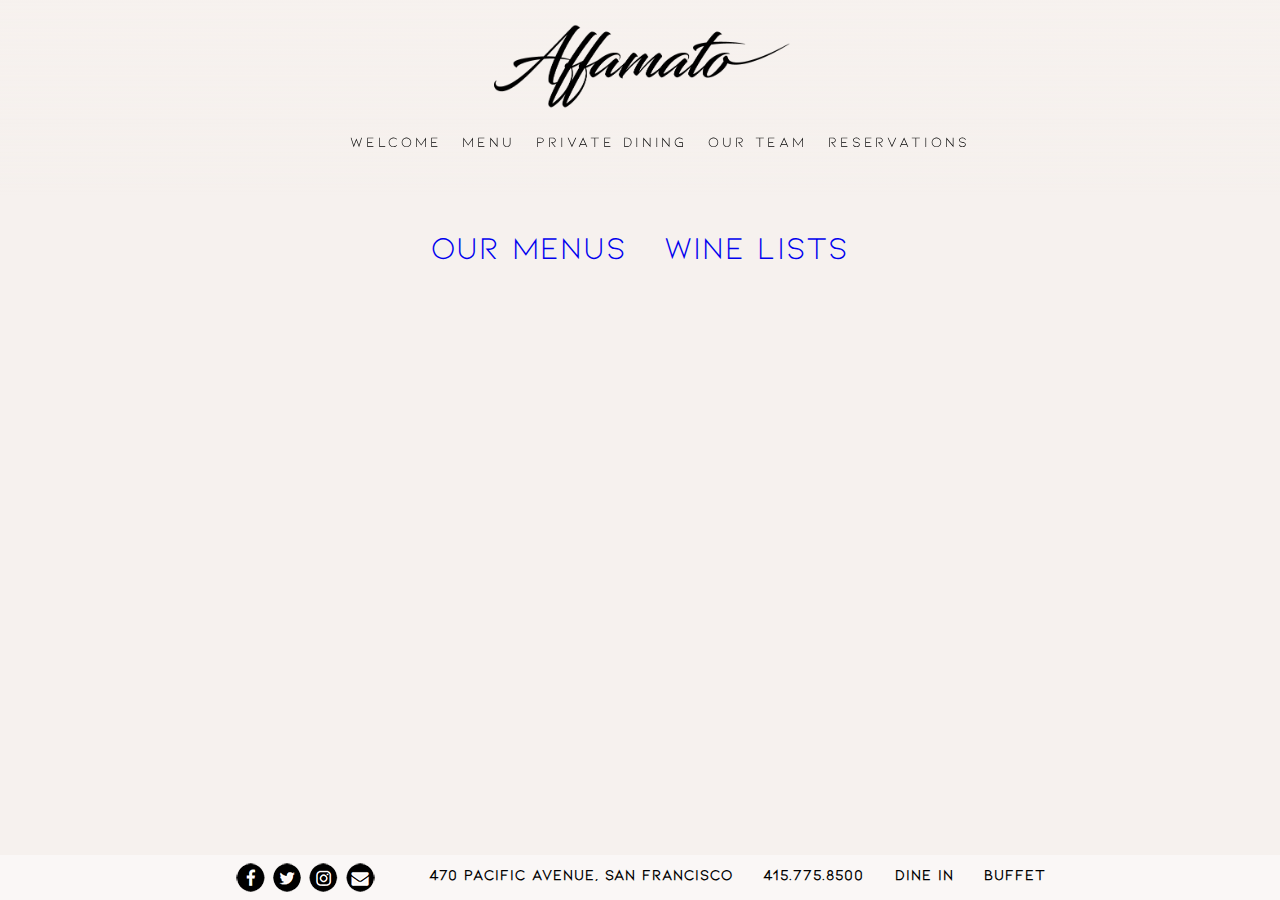
<file: menu-wine.html>
<!DOCTYPE html>
<html lang="en">
<head>
    <meta charset="UTF-8">
    <meta name="viewport" content="width=device-width, initial-scale=1.0">
    <link rel="stylesheet" type="text/css" href="css/stylemenu.css">
    <title>Menu | Affamato Restaurant</title>
</head>
<body>
    <header>
        <div class="site-header">
            <div id="site-header-primary">
                <div class="container">
                    <div class="site-logo">
                        <a href="index.html">
                            <img class="site-logo-btn" draggable="false" src="source/logo.png" alt="Affamato Restaurant Home">
                        </a>
                    </div>
                    <nav class="site-nav">
                        <ul class="site-nav-menu">
                            <li><a href="welcomepage.html">WELCOME</a></li>
                            <li><a href="menu.html">MENU</a></li>
                            <li><a href="privateDine.html">PRIVATE DINING</a></li>
                            <li><a href="ourteam.html">OUR TEAM</a></li>
                            <li><a href="reservations.html">RESERVATIONS</a></li>
                        </ul>
                    </nav>
                </div>
            </div>
        </div>
    </header>

    <div class="wrapper">
        
        <div class="site-body">
            <div class="container-body">
                <ul class="body-nav-menu">
                    <li><a href="menu.html" >OUR MENUS</a></li>
                    <li><a href="menu-wine.html" id="merah">WINE LISTS</a></li>
                </ul>
                <div id="text-wine">
                    <p> Affamato is proud to present a curated collection of fine wines from around the world. The list highlights selections of older vintages from classic, Old World growing regions as well as wines from smaller local producers with limited production that best exemplify Californian viticulture. And because the menu changes daily, our sommeliers have the opportunity to explore the full range of the award-winning list, choosing wines that are uniquely paired to the cuisine.</p>

                    <p>In addition to our vast collection of wines, we offer a selection of fine whiskey, single malt scotch, vintage amaro, and other spirits and liqueurs.</p>

                    <p>If you would like to bring in a bottle, our corkage fee is 85 dollars per 750ml bottle. We do ask that you limit  to two bottles that are not currently represented on our wine list. </p>

                    <p>Click <a href="price-wine.html">here</a> to view our wine list.</p>
                    <br>
                    <br>
                </div>

            </div>
        </div>

    </div>

    <footer>
        <div class="fixFooter">
            <div class="footer-container">
                <div class="footerlogo">
                    <img class="social-media-logo" src="source/footerlogo2.png">
                </div>
                <div class="footer-menu-wrap">
                    <ul class="footer-menu">
                        <li>470 PACIFIC AVENUE, SAN FRANCISCO</li>
                        <li>415.775.8500</li>
                        <li>DINE IN</li>
                        <li>BUFFET</li>
                    </ul>
                </div>
                
            </div>
            
        </div>
    </footer>
    <script>
        window.onscroll = function() {scrollFunction()};
        
        function scrollFunction() {
          if (document.body.scrollTop > 100 || document.documentElement.scrollTop > 100) {
            document.getElementById("site-header-primary").style.backgroundImage = "";
            document.getElementById("site-header-primary").style.backgroundColor = "rgba(246, 241, 238, 0.9)";
            document.getElementsByClassName("site-logo")[0].style.width = "200px";
            document.getElementById("site-header-primary").style.paddingTop = "1rem";
            document.getElementById("site-header-primary").style.paddingBottom = "0.8rem";
          } else {
            document.getElementById("site-header-primary").style.backgroundImage = "linear-gradient(rgb(246, 241, 238), rgba(255, 255, 255, 0))";
            document.getElementById("site-header-primary").style.backgroundColor = "";
            document.getElementsByClassName("site-logo")[0].style.width = "300px";
            document.getElementById("site-header-primary").style.paddingTop = "1.5rem";
            document.getElementById("site-header-primary").style.paddingBottom = "1.5rem";
          }
        }
        </script>
</body>
</html>
</file>
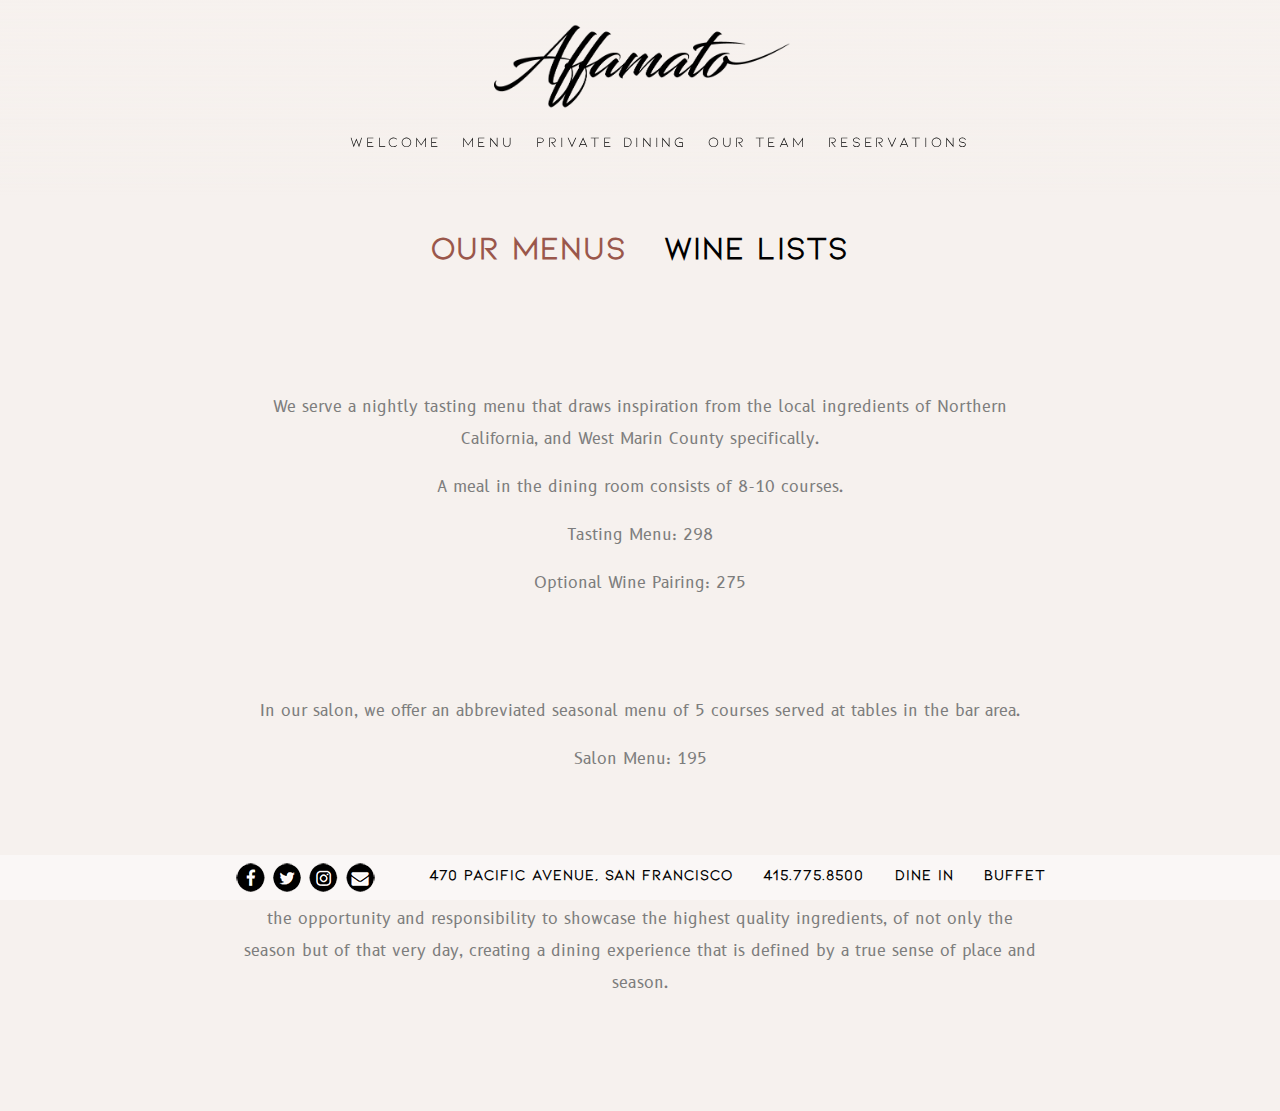
<file: menu.html>
<!DOCTYPE html>
<html lang="en">
<head>
    <meta charset="UTF-8">
    <meta name="viewport" content="width=device-width, initial-scale=1.0">
    <link rel="stylesheet" type="text/css" href="css/stylemenu.css">
    <title>Menu | Affamato Restaurant</title>
</head>
<body>
    <header>
        <div class="site-header">
            <div id="site-header-primary">
                <div class="container">
                    <div class="site-logo">
                        <a href="index.html">
                            <img class="site-logo-btn" draggable="false" src="source/logo.png" alt="Affamato Restaurant Home">
                        </a>
                    </div>
                    <nav class="site-nav">
                        <ul class="site-nav-menu">
                            <li><a href="welcomepage.html">WELCOME</a></li>
                            <li><a href="menu.html">MENU</a></li>
                            <li><a href="privateDine.html">PRIVATE DINING</a></li>
                            <li><a href="ourteam.html">OUR TEAM</a></li>
                            <li><a href="reservations.html">RESERVATIONS</a></li>
                        </ul>
                    </nav>
                </div>
            </div>
        </div>
    </header>

    <div class="wrapper">
        
        <div class="site-body">
            <div class="container-body">
                <ul class="body-nav-menu">
                    <li><a href ="#" onclick="changeMenu('menu')" id="menu-list">OUR MENUS</a></li>
                    <li><a href ="#"onclick="changeMenu('wine')" id="wine-list"> WINE LISTS</a></li>
                </ul>
                <div id="text-menu">
                    <p> We serve a nightly tasting menu that draws inspiration from the local ingredients of Northern California, and West Marin County specifically. </p>

                    <p>A meal in the dining room consists of 8-10 courses.</p>

                    <p>Tasting Menu: 298</p>

                    <p>Optional Wine Pairing: 275</p>
                    <br>
                    <br>
                    <p>In our salon, we offer an abbreviated seasonal menu of 5 courses served at tables in the bar area. </p>
        
                    <p>Salon Menu: 195</p>
                    <br>
                    <br>
                    <p>Due to the close proximity of the restaurant’s own Farm in Bolinas, less than an hour away, we have the opportunity and responsibility to showcase the highest quality ingredients, of not only the season but of that very day, creating a dining experience that is defined by a true sense of place and season.</p>
                    <br>
                    <br>
                    <br>
                </div>
                <div id="text-wine">
                    <p> Affamato is proud to present a curated collection of fine wines from around the world. The list highlights selections of older vintages from classic, Old World growing regions as well as wines from smaller local producers with limited production that best exemplify Californian viticulture. And because the menu changes daily, our sommeliers have the opportunity to explore the full range of the award-winning list, choosing wines that are uniquely paired to the cuisine.</p>

                    <p>In addition to our vast collection of wines, we offer a selection of fine whiskey, single malt scotch, vintage amaro, and other spirits and liqueurs.</p>

                    <p>If you would like to bring in a bottle, our corkage fee is 85 dollars per 750ml bottle. We do ask that you limit  to two bottles that are not currently represented on our wine list. </p>

                    <img draggable="false" class="wine-price" src="source/wine.png" alt="wine-price">

                    <br>
                    <br>
                </div>

            </div>
        </div>

    </div>

    <footer>
		<div class="fixFooter">
			<div class="footer-container">
				<div class="footerlogo">
					<img draggable='false' class="social-media-logo" src="source/footerlogo2.png">
				</div>
				<div class="footer-menu-wrap">
                    <ul class="footer-menu">
                        <li>470 PACIFIC AVENUE, SAN FRANCISCO</li>
                        <li>415.775.8500</li>
                        <li>DINE IN</li>
                        <li>BUFFET</li>
                    </ul>
                </div>
			</div>
		</div>
	</footer>
    <script>
        window.onscroll = function() {scrollFunction()};
        
        function scrollFunction() {
          if (document.body.scrollTop > 100 || document.documentElement.scrollTop > 100) {
            document.getElementById("site-header-primary").style.backgroundImage = "";
            document.getElementById("site-header-primary").style.backgroundColor = "rgba(246, 241, 238, 0.9)";
            document.getElementsByClassName("site-logo")[0].style.width = "200px";
            document.getElementById("site-header-primary").style.paddingTop = "1rem";
            document.getElementById("site-header-primary").style.paddingBottom = "0.8rem";
          } else {
            document.getElementById("site-header-primary").style.backgroundImage = "linear-gradient(rgb(246, 241, 238), rgba(255, 255, 255, 0))";
            document.getElementById("site-header-primary").style.backgroundColor = "";
            document.getElementsByClassName("site-logo")[0].style.width = "300px";
            document.getElementById("site-header-primary").style.paddingTop = "1.5rem";
            document.getElementById("site-header-primary").style.paddingBottom = "1.5rem";
          }
        }

        function changeMenu(opt){
            var menu = document.getElementById("text-menu");
            var wine = document.getElementById("text-wine");
            var menutab = document.getElementById("menu-list");
            var winetab = document.getElementById("wine-list");


            if(opt=="menu"){
                menu.style.display = "block";
                wine.style.display = "none";
                menutab.style.color = "#9a574b";
                winetab.style.color = "black";
            }
            else if(opt=="wine"){
                menu.style.display = "none";
                wine.style.display = "block";
                winetab.style.color = "#9a574b";
                menutab.style.color = "black";          
            }
        }
        </script>
</body>
</html>
</file>
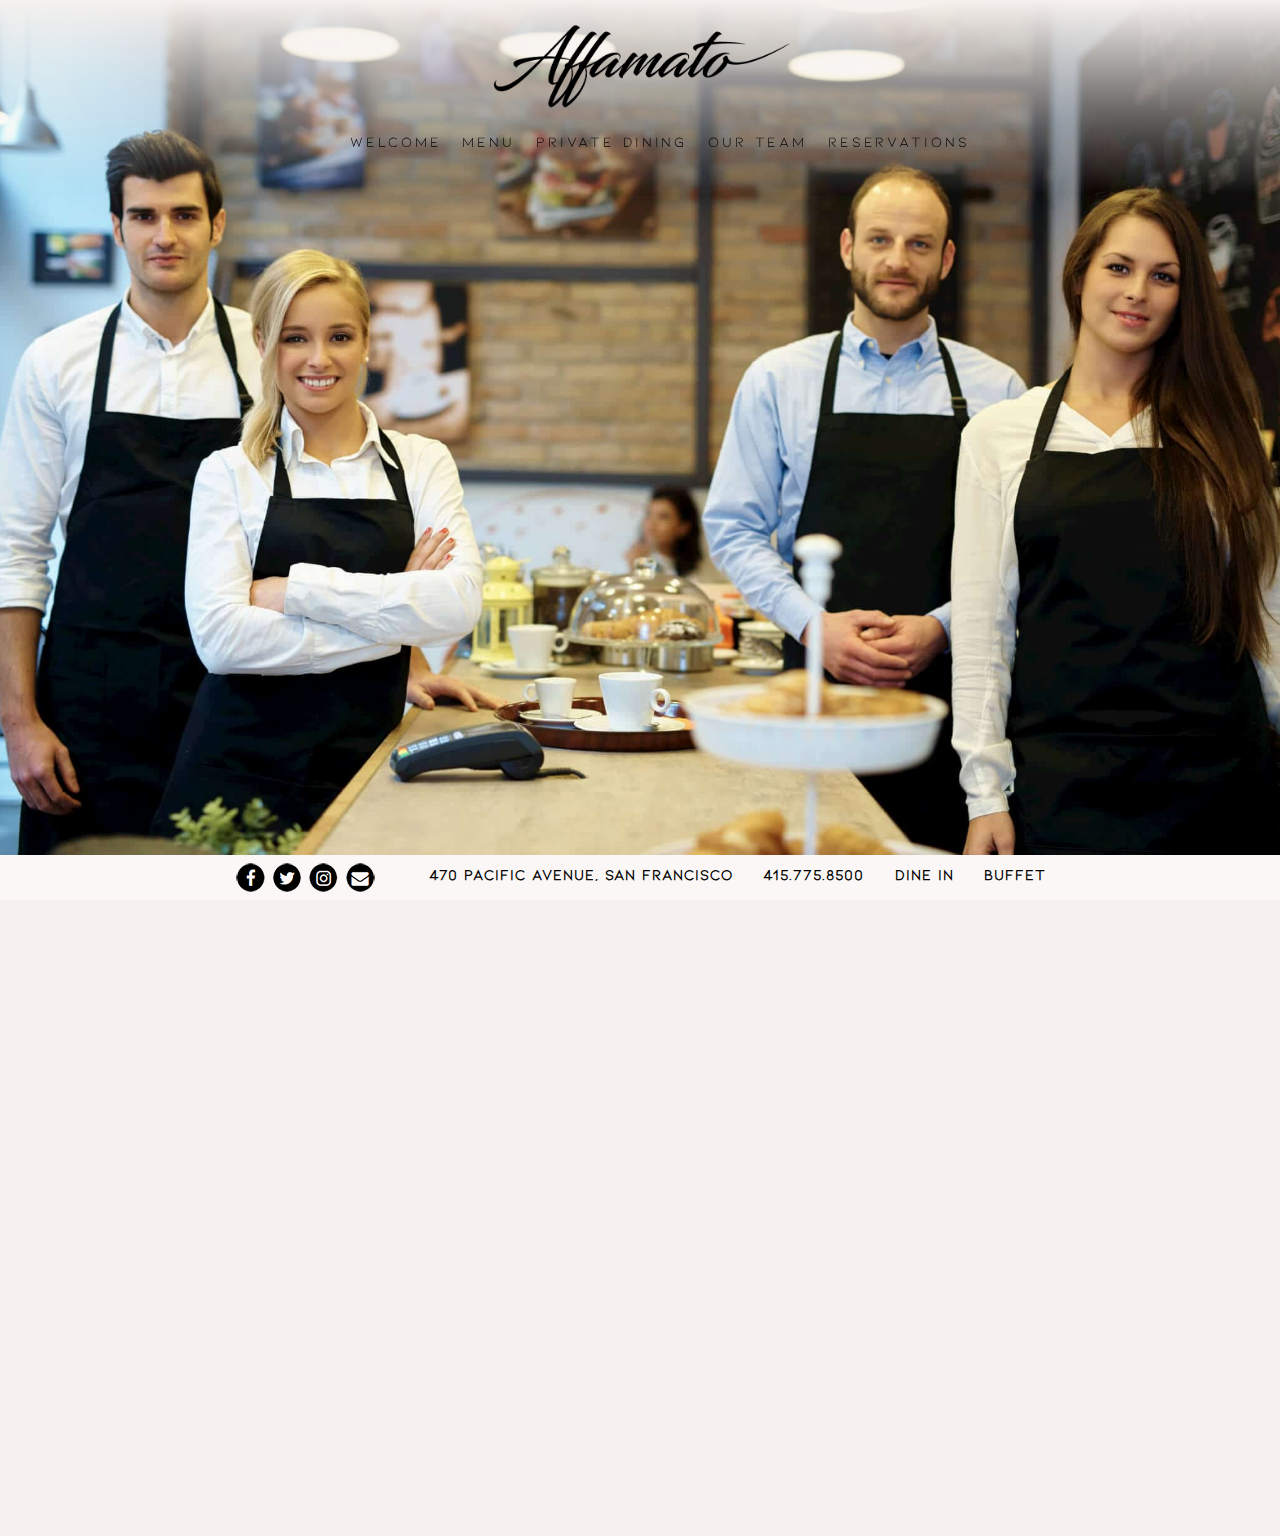
<file: ourteam.html>
<!DOCTYPE html>
<html lang="en">
<head>
    <meta charset="UTF-8">
    <meta name="viewport" content="width=device-width, initial-scale=1.0">
    <link rel="stylesheet" type="text/css" href="css/ourteam.css">
    <title>Our Team | Affamato Restaurant</title>
</head>
<body>
    <header>
        <div class="site-header">
            <div id="site-header-primary">
                <div class="container">
                    <div class="site-logo">
                        <a href="index.html">
                            <img class="site-logo-btn" draggable="false" src="source/logo.png" alt="Affamato Restaurant Home">
                        </a>
                    </div>
                    <nav class="site-nav">
                        <ul class="site-nav-menu">
                            <li><a href="welcomepage.html">WELCOME</a></li>
                            <li><a href="menu.html">MENU</a></li>
                            <li><a href="privateDine.html">PRIVATE DINING</a></li>
                            <li><a href="ourteam.html">OUR TEAM</a></li>
                            <li><a href="reservations.html">RESERVATIONS</a></li>
                        </ul>
                    </nav>
                </div>
            </div>
        </div>
    </header>

    <div class="wrapper">
		<div class="open-image">
			<div class="welcome-image">
			</div>
		</div>
		<div class="content-box">
            <div class="our-team">
                <h1>OUR TEAM</h1>
                <div class="team-box">
                    <div class="team-box-person">
                        <div class="photo-box" style='background-image:url("source/deven.png")'>
                        </div>
                        <h2>Deven Nathanael</h2>
                        <h3>CEO</h3>
                        <h3>2201775594</h3>
                    </div>
                    <div class="team-box-person">
                        <div class="photo-box" style='background-image:url("source/richard.png")'>
                        </div>
                        <h2>Richard Lionggiwijaya</h2>
                        <h3>CEO</h3>
                        <h3>2201761821</h3>
                    </div>
                    <div class="team-box-person">
                        <div class="photo-box" style='background-image:url("source/valdy.png")'>
                        </div>
                        <h2>Valdy Ekaputra</h2>
                        <h3>CEO</h3>
                        <h3>2201764262</h3>
                    </div>
                    
                </div>
            </div>
            
		</div>
	</div>
    
    <footer>
		<div class="fixFooter">
			<div class="footer-container">
				<div class="footerlogo">
					<img draggable="false" social-media-logo" src="source/footerlogo2.png">
				</div>
				<div class="footer-menu-wrap">
                    <ul class="footer-menu">
                        <li>470 PACIFIC AVENUE, SAN FRANCISCO</li>
                        <li>415.775.8500</li>
                        <li>DINE IN</li>
                        <li>BUFFET</li>
                    </ul>
                </div>
				
			</div>
			
		</div>
	</footer>
    <script>
        window.onscroll = function() {scrollFunction()};
        
        function scrollFunction() {
        console.log(document.documentElement.scrollTop);
          if (document.body.scrollTop > 100 || document.documentElement.scrollTop > 100) {
            document.getElementById("site-header-primary").style.backgroundImage = "";
            document.getElementById("site-header-primary").style.backgroundColor = "rgba(246, 241, 238, 0.9)";
            document.getElementsByClassName("site-logo")[0].style.width = "200px";
            document.getElementById("site-header-primary").style.paddingTop = "1rem";
            document.getElementById("site-header-primary").style.paddingBottom = "0.8rem";
          } else {
            document.getElementById("site-header-primary").style.backgroundImage = "linear-gradient(rgb(246, 241, 238), rgba(255, 255, 255, 0))";
            document.getElementById("site-header-primary").style.backgroundColor = "";
            document.getElementsByClassName("site-logo")[0].style.width = "300px";
            document.getElementById("site-header-primary").style.paddingTop = "1.5rem";
            document.getElementById("site-header-primary").style.paddingBottom = "1.5rem";

          }
          if (document.body.scrollTop > 130 || document.documentElement.scrollTop > 130){
            document.getElementsByClassName("our-team")[0].style.opacity = "1";
            document.getElementsByClassName("our-team")[0].style.transform = "translateY(0px)";
          }
          if (document.body.scrollTop > 300 || document.documentElement.scrollTop > 300){
            document.getElementsByClassName("team-box-person")[0].style.opacity = "1";
            document.getElementsByClassName("team-box-person")[0].style.transform = "translateY(0px)";

            setTimeout(function(){
                document.getElementsByClassName("team-box-person")[1].style.opacity = "1";
                document.getElementsByClassName("team-box-person")[1].style.transform = "translateY(0px)";
            },300);
            setTimeout(function(){
                document.getElementsByClassName("team-box-person")[2].style.opacity = "1";
                document.getElementsByClassName("team-box-person")[2].style.transform = "translateY(0px)";
            },400);
          }
        }
        
        </script>
</body>
</html>
</file>
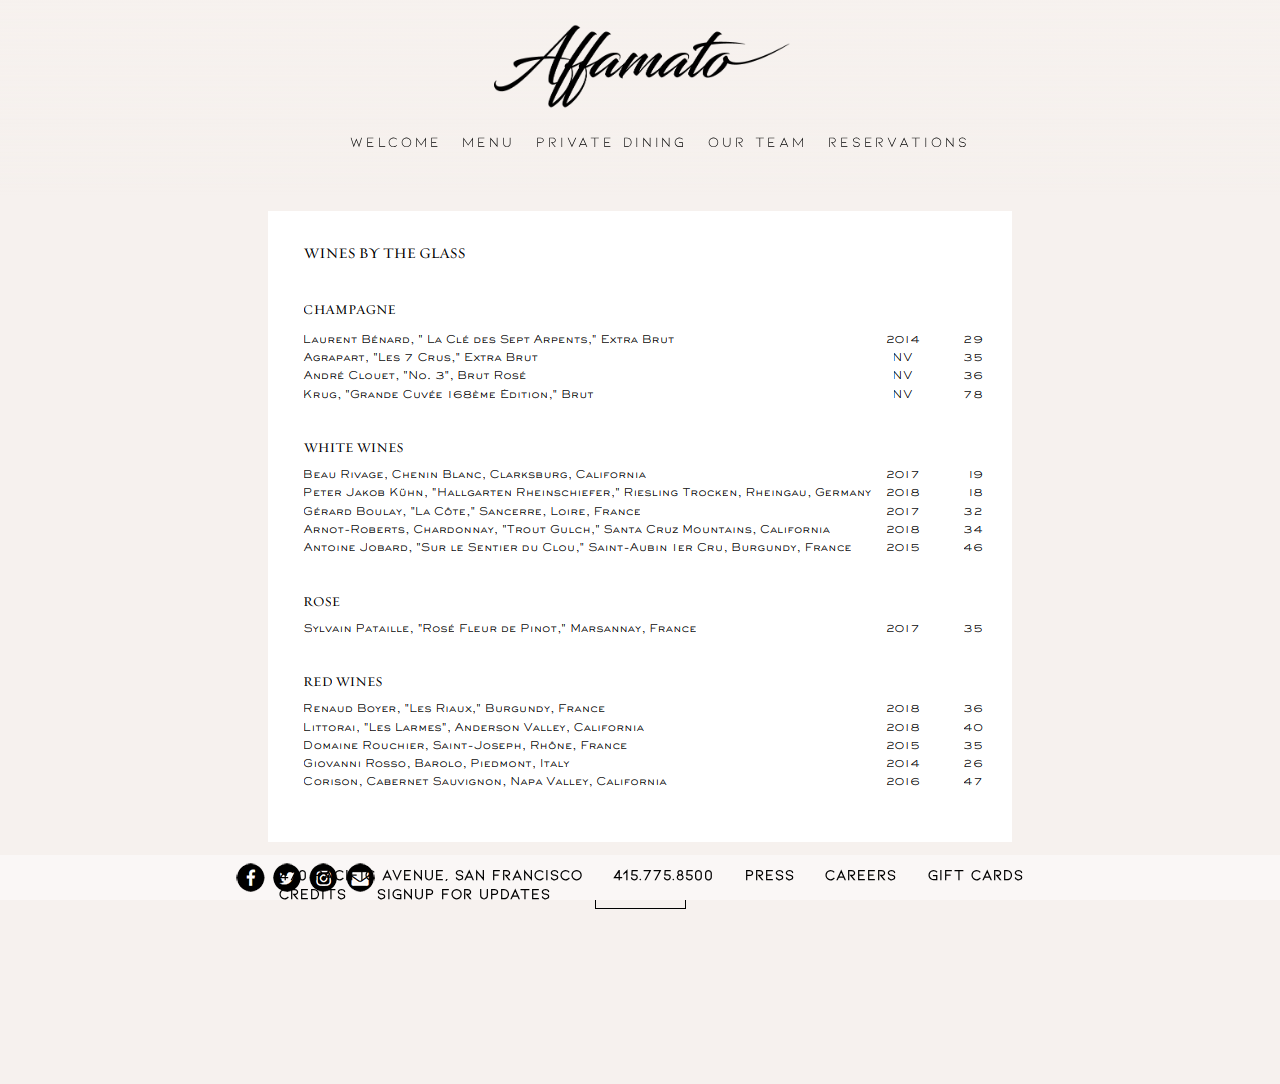
<file: price-wine.html>
<!DOCTYPE html>
<html lang="en">
<head>
    <meta charset="UTF-8">
    <meta name="viewport" content="width=device-width, initial-scale=1.0">
    <link rel="stylesheet" type="text/css" href="css/stylemenu.css">
    <title>Menu | Affamato Restaurant</title>
</head>
<body>
    <header>
        <div class="site-header">
            <div id="site-header-primary">
                <div class="container">
                    <div class="site-logo">
                        <a href="index.html">
                            <img class="site-logo-btn" draggable="false" src="source/logo.png" alt="Affamato Restaurant Home">
                        </a>
                    </div>
                    <nav class="site-nav">
                        <ul class="site-nav-menu">
                            <li><a href="welcomepage.html">WELCOME</a></li>
                            <li><a href="menu.html">MENU</a></li>
                            <li><a href="privateDine.html">PRIVATE DINING</a></li>
                            <li><a href="ourteam.html">OUR TEAM</a></li>
                            <li><a href="reservations.html">RESERVATIONS</a></li>
                        </ul>
                    </nav>
                </div>
            </div>
        </div>
    </header>

    <div class="wrapper">
        
        <div class="site-body">
            <div class="container-body">
                <img src="source/wine.png">
                <br>
                <br>
                <br>
                <div class="go-back"><a href="menu-wine.html">GO BACK</a></div>
                <br>
                <br>
                <br>
                <br>
                <br>
                <br>
                <br>
                <br>
                <br>
                <br>
            </div>
        </div>

    </div>

    <footer>
        <div class="fixFooter">
            <div class="footer-container">
                <div class="footerlogo">
                    <img class="social-media-logo" src="source/footerlogo2.png">
                </div>
                <div class="footer-menu-wrap">
                    <ul class="footer-menu">
                        <li>470 PACIFIC AVENUE, SAN FRANCISCO</li>
                        <li>415.775.8500</li>
                        <li>PRESS</li>
                        <li>CAREERS</li>
                        <li>GIFT CARDS</li>
                        <li>CREDITS</li>
                        <li>SIGNUP FOR UPDATES</li>
                    </ul>
                </div>
                
            </div>
            
        </div>
    </footer>
    <script>
        window.onscroll = function() {scrollFunction()};
        
        function scrollFunction() {
          if (document.body.scrollTop > 100 || document.documentElement.scrollTop > 100) {
            document.getElementById("site-header-primary").style.backgroundImage = "";
            document.getElementById("site-header-primary").style.backgroundColor = "rgba(246, 241, 238, 0.9)";
            document.getElementsByClassName("site-logo")[0].style.width = "200px";
            document.getElementById("site-header-primary").style.paddingTop = "1rem";
            document.getElementById("site-header-primary").style.paddingBottom = "0.8rem";
          } else {
            document.getElementById("site-header-primary").style.backgroundImage = "linear-gradient(rgb(246, 241, 238), rgba(255, 255, 255, 0))";
            document.getElementById("site-header-primary").style.backgroundColor = "";
            document.getElementsByClassName("site-logo")[0].style.width = "300px";
            document.getElementById("site-header-primary").style.paddingTop = "1.5rem";
            document.getElementById("site-header-primary").style.paddingBottom = "1.5rem";
          }
        }
        </script>
</body>
</html>
</file>
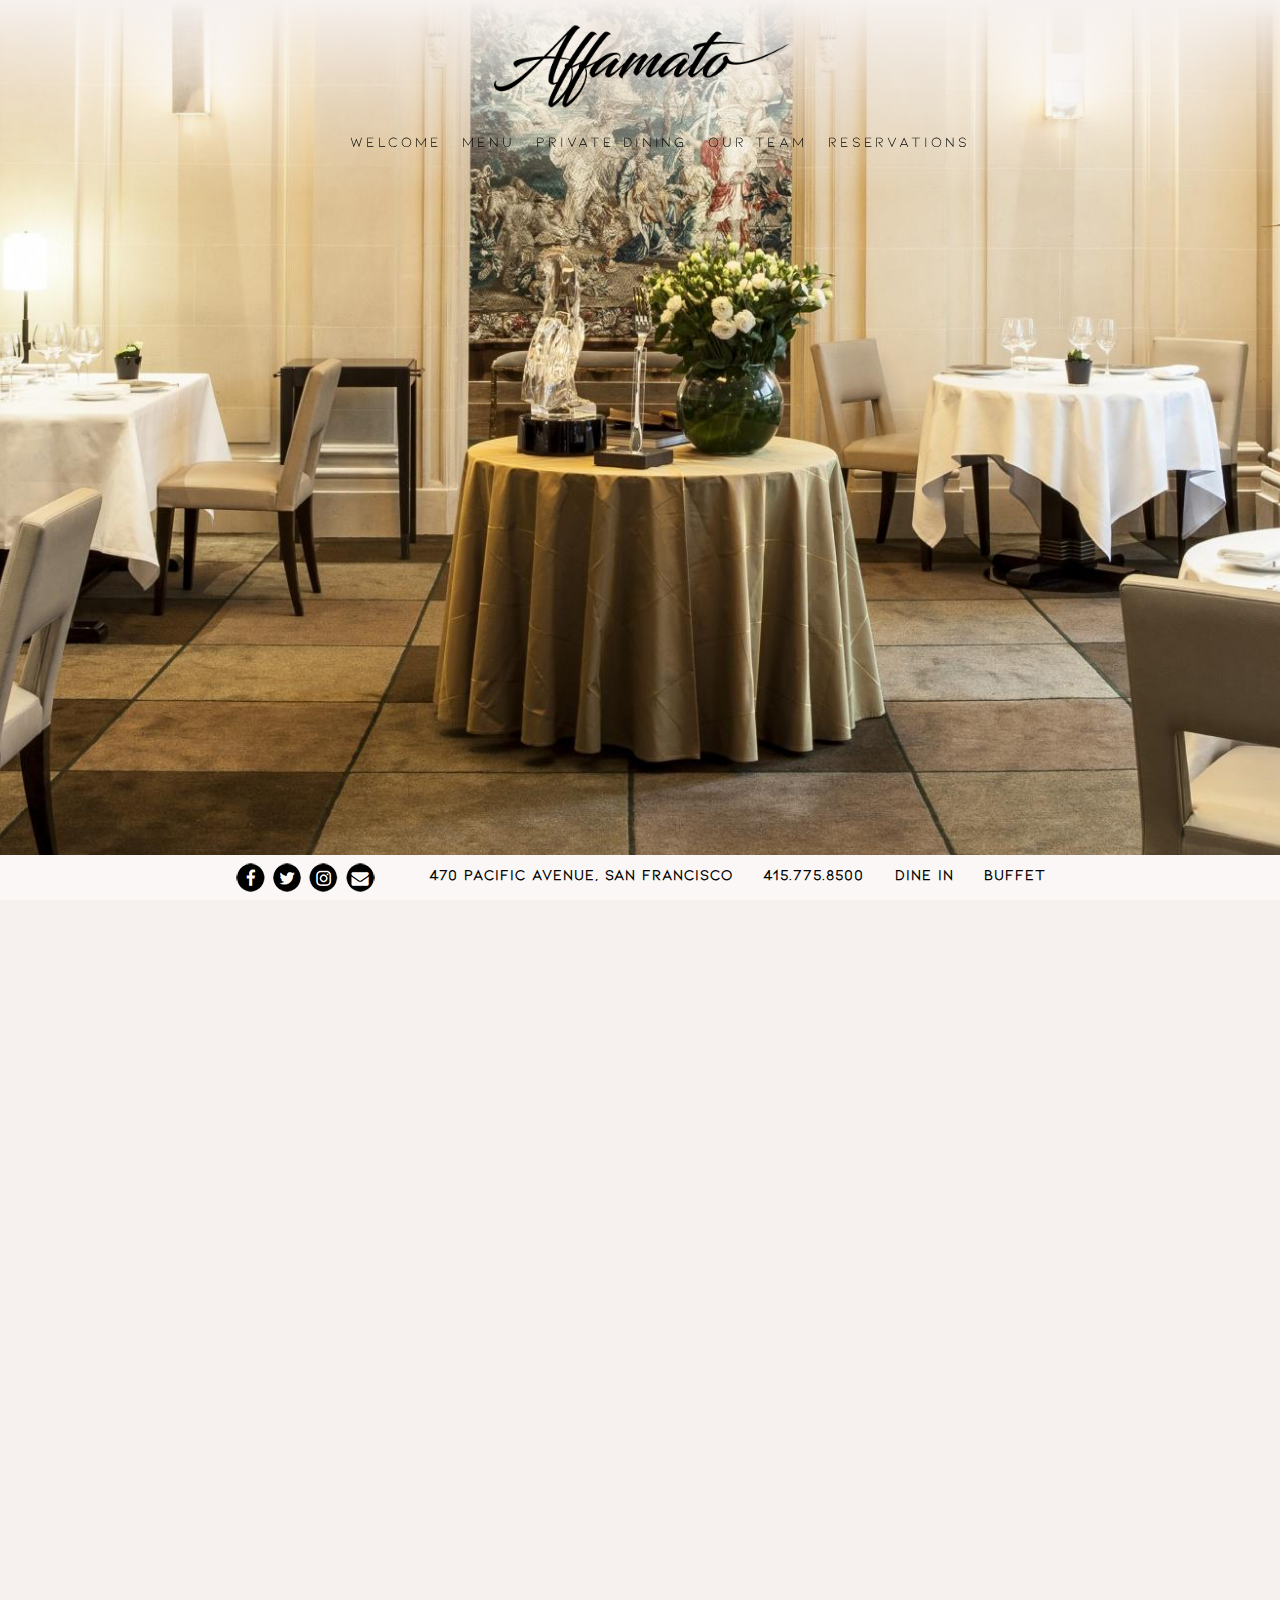
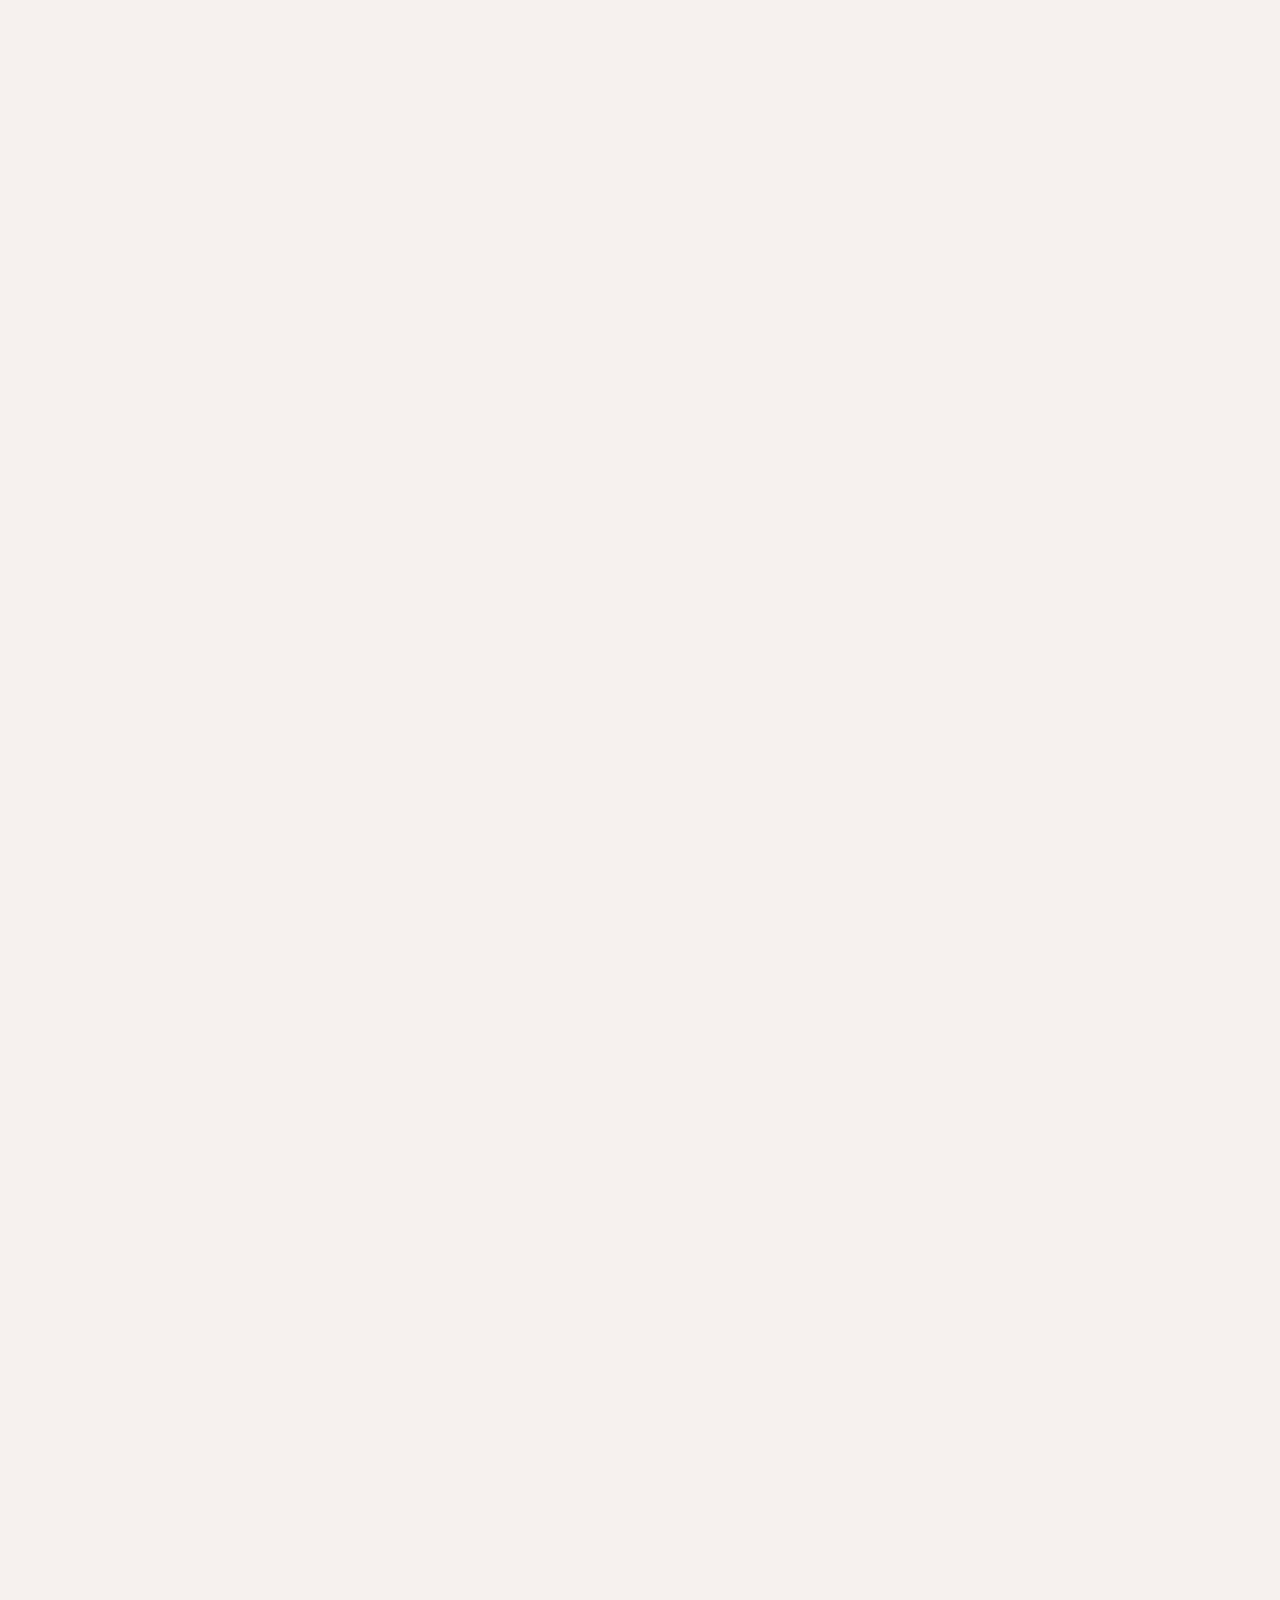
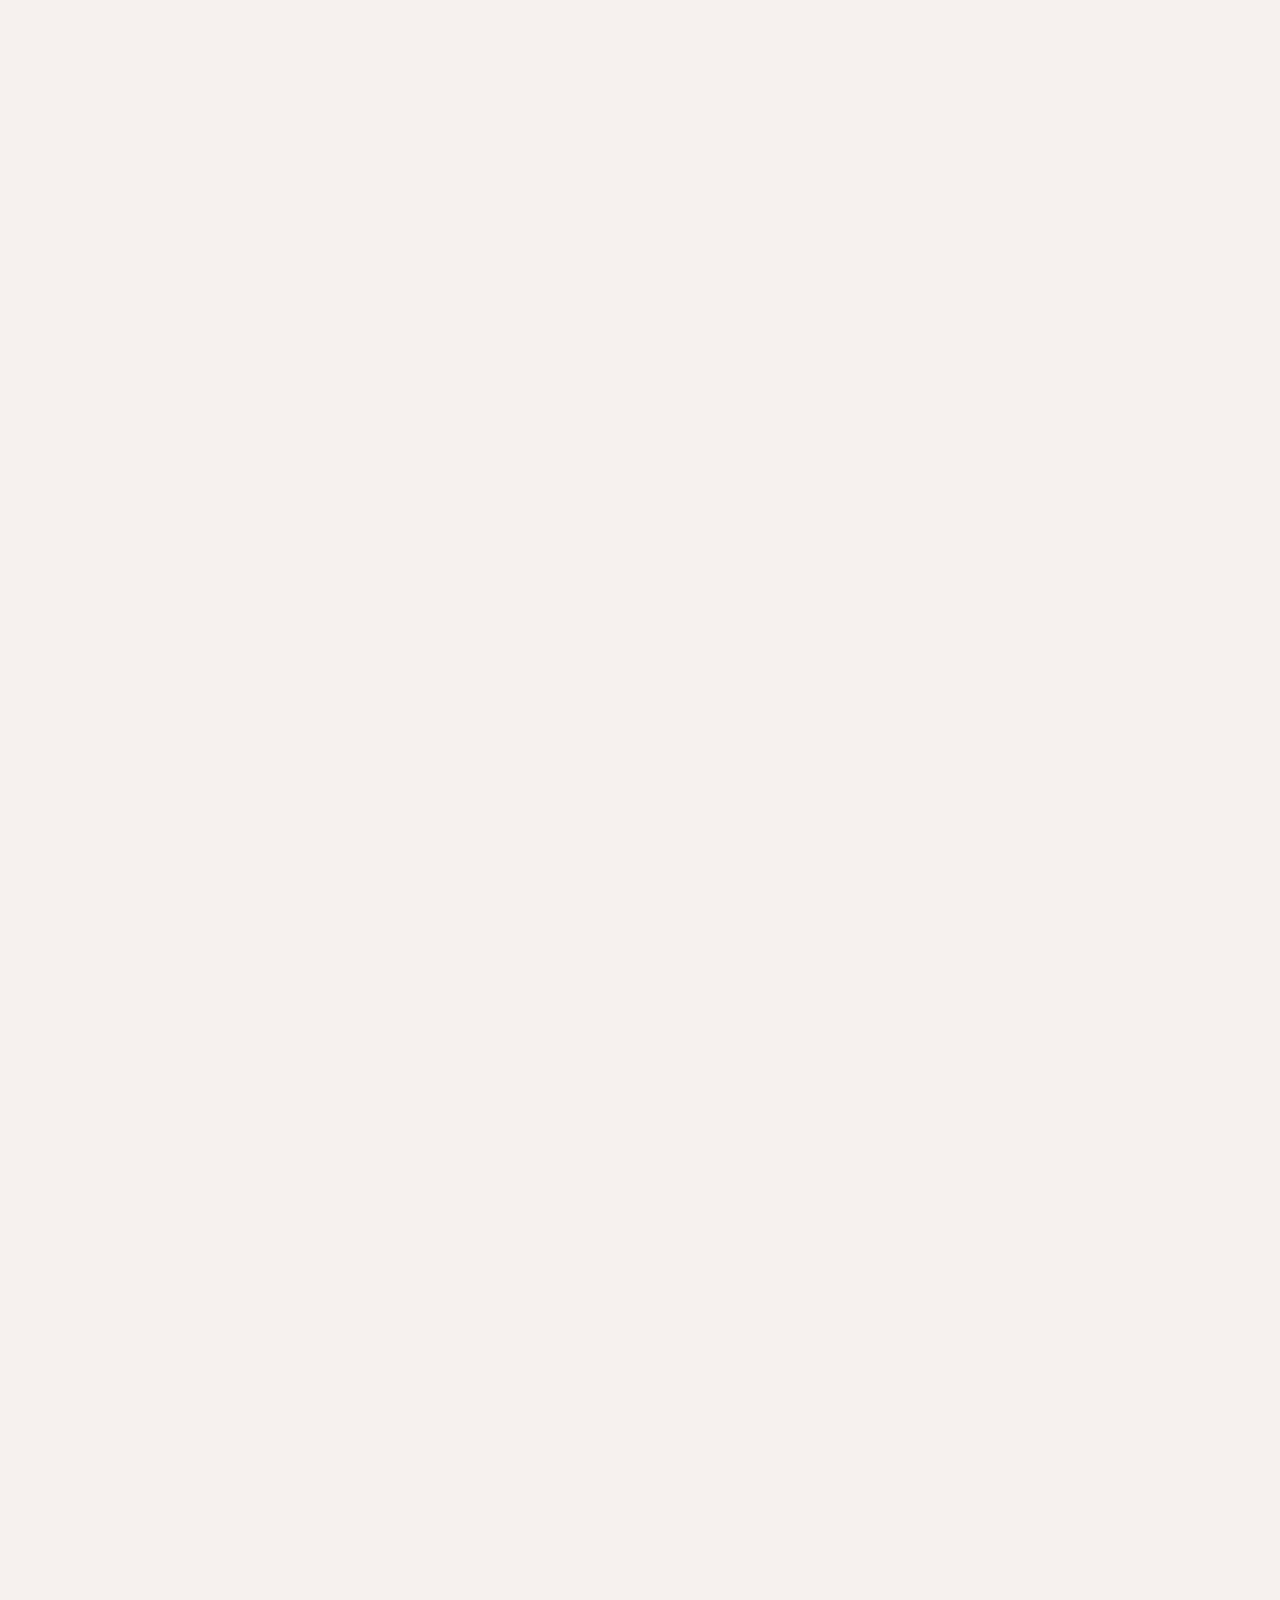
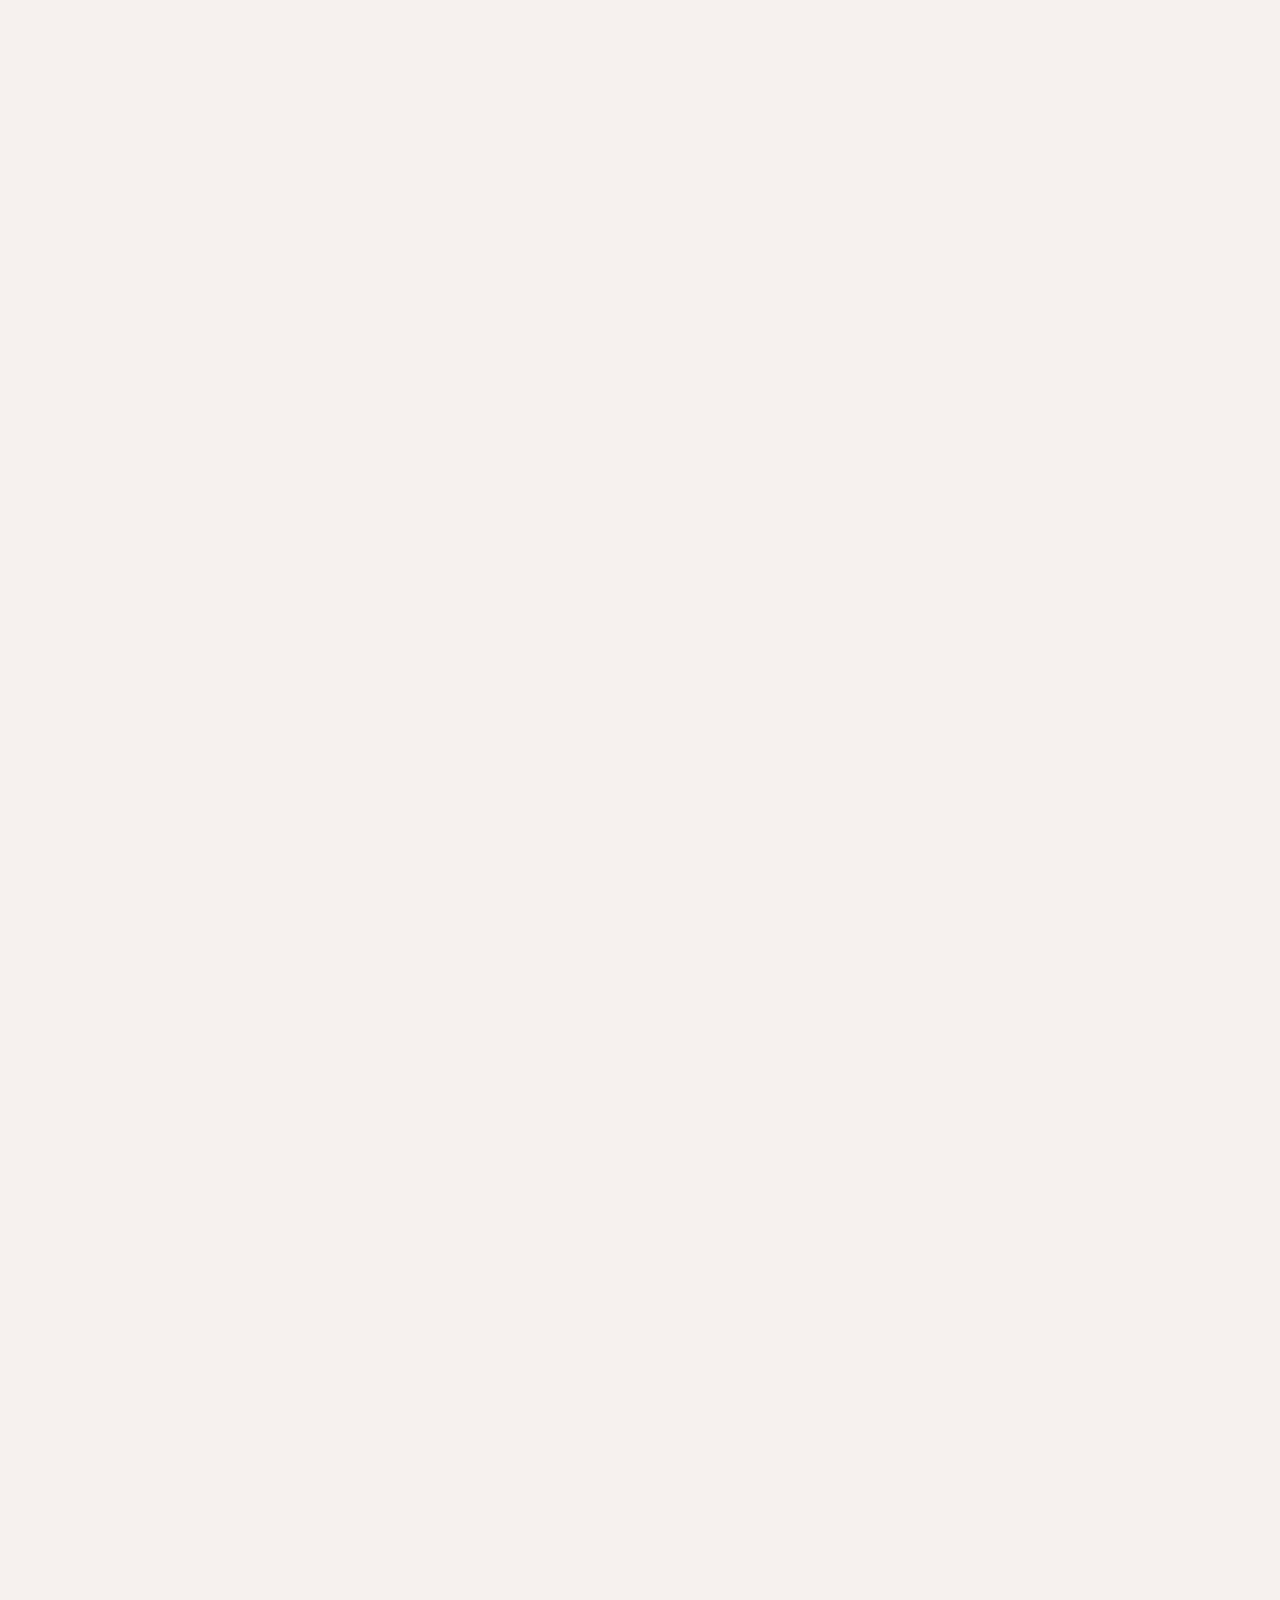
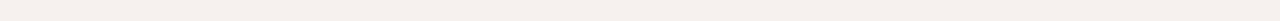
<file: privateDine.html>
<!DOCTYPE html>
<html lang="en">
<head>
	<meta charset="UTF-8">
	<meta name="viewport" content="width=device-width, initial-scale=1.0">
	<title>Private Dining | Affamato Restaurant</title>
	<link rel="stylesheet" type="text/css" href="css/privateDineCss.css">
</head>
<body>
    <div id="testing">
    <header>
        <div class="site-header">
            <div id="site-header-primary">
                <div class="container">
                    <div class="site-logo">
                        <a href="index.html">
                            <img class="site-logo-btn" draggable="false" src="source/logo.png" alt="Affamato Restaurant Home">
                        </a>
                    </div>
                    <nav class="site-nav">
                        <ul class="site-nav-menu">
                            <li><a href="welcomepage.html">WELCOME</a></li>
                            <li><a href="menu.html">MENU</a></li>
                            <li><a href="privateDine.html">PRIVATE DINING</a></li>
                            <li><a href="ourteam.html">OUR TEAM</a></li>
                            <li><a href="reservations.html">RESERVATIONS</a></li>
                        </ul>
                    </nav>
                </div>
            </div>
        </div>
    </header>

		<div class="wrapper">
	        <div class="open-image">        
	            <div class="welcome-image"></div>
	        </div>
			<div class="content-box">
					<div class="guest-policies">
						<h1>PRIVATE FINE DINING @ AFFAMATO</h1>
						<p>Whether entertaining a select group or hosting a large reception throughout the entire restaurant, Affamato offers a number of options suitable for any occasion or event. A dedicated staff ensures that every detail of your event is attended to.</p>
	                    
	                    <p>Private dining available 7 days a week.</p>

	                    <div class="reserve-button">
                        	<a onclick="toggle()">INQUIRE NOW</a>
                    	</div>
					</div>
				<div class="reservation-image" style='background-image:url("source/private2.jpg")'>
                </div>
                
				<div class="room-type">
                    <h1>WEST WING DINING ROOM</h1>
                    <p>Steps above the main dining room, this lavish space is available for exclusive use each evening. With views into the vaulted wine cellar through historic brick archways, the room also features glass panel doors and silk drapery to allow for complete privacy for discerning groups of up to 18 guests.
                    
                </div>

                <div class="reservation-image" style='background-image:url("source/private3.jpg")'>
                </div>
                
                <div class="room-type last">

                    <h1>EAST WING DINING ROOM</h1>
                    <p>Adjacent to the Affamato dining room, the restaurant offers two smaller private dining rooms with an elegant setting to host intimate gatherings for groups of up to 12 guests.</p>

                </div>

                <div class="reservation-image" style='background-image:url("source/reserve.jpg")'>
                </div>

                <div class="restaurant-desc">

                    <h1>EXCLUSIVE USE OF THE RESTAURANT</h1>
                    <p>The striking architecture of the building, together with modern interiors, provide a stunning venue to host larger parties. Exclusive use of the restaurant can be arranged for both luncheon and dinner events each day, with the front salon and bar serving as the perfect setting for a reception in advance of a seated event.</p>

                </div>

                <div class="reservation-image" style='background-image:url("source/events.jpg")'>
                </div>

                <div class="events-desc">

                    <h1>SPECIAL OCCASION EVENTS</h1>
                    <p>Chef Tanz's full-service catering and events production company featuring Affamato's celebrated cuisine and refined service. This daily end-of-the-month Special Event is available for offsite events at your residence or a venue of your choosing. Tanz Events delivers world-class dining experiences beyond the four walls of the restaurant for parties of 20 to over 200.</p>

                    <div class="reserve-button">
                        <a onclick="toggle()">INQUIRE NOW</a>
                    </div>
                </div>

                
                

			</div>
		</div>
    </div>
    <div id="popup">
        <table class="popup-container">
            <tr>
                <td><h2>SPECIAL EVENT RESERVATION</h2></td>
            </tr>

            <tr>
                <td><label>Full Name: </label><input type="text" name="custFName"></td>
            </tr>
            <tr>
                <td><label>Last Name: </label><input type="text" name="custLName"></td>
            </tr>

            <tr>
                <td><label>Email: </label><input type="text" name="custEmail"> </td>
            </tr>
            <tr>
                <td><label>Phone Number: </label><input type="text" name="custPhone"></td>
            </tr>

            




            <tr>
                <td><h2>DETAILS</h2></td>
            </tr>
            
            
            <tr>
                <td>
                    <label>Select Event Day (Fri-Sun)</label><input type="text" name="custNat">
                </td>
            </tr>
            <tr>
                <td>
                    <label>Event Date*: (This month's Special Event is on May 29-31) </label><input type="date" name="custDatePreference">
                </td>
            </tr>
            <tr>
                <td>
                    <label>Event Time*: (This month's Event starts at 4 - 8 PM)</label>
                </td>
            </tr>
            <tr>
                <td id="jam">
                    <select name="custTimeAMPMPreference">
                        <option value="am">AM</option>
                        <option value="pm">PM</option>
                    </select>
                </td>
            
                <td id="jam">
                    <select name="custTimeBeginPreference">
                        <option value="0">-</option>
                        <option value="1">01:00</option>
                        <option value="2">02:00</option>
                        <option value="3">03:00</option>
                        <option value="4">04:00</option>
                        <option value="5">05:00</option>
                        <option value="6">06:00</option>
                        <option value="7">07:00</option>
                        <option value="8">08:00</option>
                        <option value="9">09:00</option>
                        <option value="10">10:00</option>
                        <option value="11">11:00</option>
                        <option value="12">12:00</option>
                    </select>
                </td>
            
                <td id="jam">
                    <label>to</label>
                        <select name="custTimeEndPreference">
                            <option value="0">-</option>
                            <option value="1">01:00</option>
                            <option value="2">02:00</option>
                            <option value="3">03:00</option>
                            <option value="4">04:00</option>
                            <option value="5">05:00</option>
                            <option value="6">06:00</option>
                            <option value="7">07:00</option>
                            <option value="8">08:00</option>
                            <option value="9">09:00</option>
                            <option value="10">10:00</option>
                            <option value="11">11:00</option>
                            <option value="12">12:00</option>
                        </select>
                </td>
            </tr>
            <tr>
                <td>
                    <label>Number of People</label><input type="text" name="custPeople">
                </td>
            </tr>
            <tr>
                <td>
                    <label>Is there any additional information you would like to add?</label><textarea class="custAdd" name="custAdd" wrap="hard" style="resize: none;"></textarea>
                </td>
            </tr>
            <tr>
                <td>
                    <label>How did you hear about us?</label><input type="text" name="custHear">
                </td>
            </tr>

            <tr>
                <td>
                    <div class="rsv-nav">
                        <a class="btn-rsv btn-left" onclick="togglecancel()">Cancel</a>
                        <a class="btn-rsv btn-right" onclick="toggle2()">Submit</a>
                    </div>
                </td>
            </tr>

        </table>
    </div>

        








    <div id="popup2">
       <div class="popup-container">
            <table>
                <tr>
                    <td style="text-align:center;" >
                        <h2>YOUR RESERVATION IS SUCCESSFUL!</h2>
                    </td>
                </tr>
                <tr>
                    <td>
                        <p>Please kindly wait for your Reservation's approval.</p>
                        <p>You will be notified via Email within 24 hours.</p>
                        <p>Thank You. -Affamato Team</p>
                    </td>
                </tr>
                <tr>
                    <td style="text-align:center;">
                        <a class="btn-rsv btn-cntr" onclick="toggle3()">Close</a>
                    </td>
                </tr>

            </table>
        </div> 
    </div>
    <footer>
		<div class="fixFooter">
			<div class="footer-container">
				<div class="footerlogo">
					<img draggable='false' class="social-media-logo" src="source/footerlogo2.png">
				</div>
				<div class="footer-menu-wrap">
                    <ul class="footer-menu">
                        <li>470 PACIFIC AVENUE, SAN FRANCISCO</li>
                        <li>415.775.8500</li>
                        <li>DINE IN</li>
                        <li>BUFFET</li>
                    </ul>
                </div>
				
			</div>
			
		</div>
	</footer>
    <script>
        window.onscroll = function() {scrollFunction()};
        
        function scrollFunction() {
            console.log(document.documentElement.scrollTop);
          if (document.body.scrollTop > 100 || document.documentElement.scrollTop > 100) {
            document.getElementById("site-header-primary").style.backgroundImage = "";
            document.getElementById("site-header-primary").style.backgroundColor = "rgba(246, 241, 238, 0.9)";
            document.getElementsByClassName("site-logo")[0].style.width = "200px";
            document.getElementById("site-header-primary").style.paddingTop = "1rem";
            document.getElementById("site-header-primary").style.paddingBottom = "0.8rem";
 
          } else {
            document.getElementById("site-header-primary").style.backgroundImage = "linear-gradient(rgb(246, 241, 238), rgba(255, 255, 255, 0))";
            document.getElementById("site-header-primary").style.backgroundColor = "";
            document.getElementsByClassName("site-logo")[0].style.width = "300px";
            document.getElementById("site-header-primary").style.paddingTop = "1.5rem";
            document.getElementById("site-header-primary").style.paddingBottom = "1.5rem";
          }
          if (document.body.scrollTop > 200 || document.documentElement.scrollTop > 200) {
            document.getElementsByClassName("guest-policies")[0].style.opacity = "100%";
            document.getElementsByClassName("guest-policies")[0].style.transform = "translateY(0px)";
          }
          if (document.body.scrollTop > 600 || document.documentElement.scrollTop > 600) {
            document.getElementsByClassName("reservation-image")[0].style.opacity = "100%";
            document.getElementsByClassName("reservation-image")[0].style.transform = "translateY(0px)";
          }
          if (document.body.scrollTop > 1200 || document.documentElement.scrollTop > 1200) {
            document.getElementsByClassName("room-type")[0].style.opacity = "100%";
            document.getElementsByClassName("room-type")[0].style.transform = "translateY(0px)";
          }
          if (document.body.scrollTop > 1600 || document.documentElement.scrollTop > 1600) {
            document.getElementsByClassName("reservation-image")[1].style.opacity = "100%";
            document.getElementsByClassName("reservation-image")[1].style.transform = "translateY(0px)";
          }
          if (document.body.scrollTop > 2000 || document.documentElement.scrollTop > 2000) {
            document.getElementsByClassName("room-type")[1].style.opacity = "100%";
            document.getElementsByClassName("room-type")[1].style.transform = "translateY(0px)";
          }
          if (document.body.scrollTop > 2500 || document.documentElement.scrollTop > 2500) {
            document.getElementsByClassName("reservation-image")[2].style.opacity = "100%";
            document.getElementsByClassName("reservation-image")[2].style.transform = "translateY(0px)";
          }
          if (document.body.scrollTop > 2900 || document.documentElement.scrollTop > 2900) {
            document.getElementsByClassName("restaurant-desc")[0].style.opacity = "100%";
            document.getElementsByClassName("restaurant-desc")[0].style.transform = "translateY(0px)";
          }
          if (document.body.scrollTop > 3300 || document.documentElement.scrollTop > 3300) {
            document.getElementsByClassName("reservation-image")[3].style.opacity = "100%";
            document.getElementsByClassName("reservation-image")[3].style.transform = "translateY(0px)";
          }
          if (document.body.scrollTop > 3900 || document.documentElement.scrollTop > 3900) {
            document.getElementsByClassName("events-desc")[0].style.opacity = "100%";
            document.getElementsByClassName("events-desc")[0].style.transform = "translateY(0px)";
          }
        }
        </script>
        <script type="text/javascript">
            function toggle(){
                var blur = document.getElementById('testing');
                blur.classList.toggle('blur');
                var blur = document.getElementById('blur');
                popup.classList.toggle('active');
            }
            function toggle2(){
                var blur = document.getElementById('blur');
                popup.classList.toggle('active');
                var blur = document.getElementById('blur');
                popup2.classList.toggle('active');
            }
            function toggle3(){
                var blur = document.getElementById('testing');
                blur.classList.toggle('blur');
                var blur = document.getElementById('blur');
                popup2.classList.toggle('active');
            }
            function togglecancel(){
                var blur = document.getElementById('testing');
                blur.classList.toggle('blur');
                var blur = document.getElementById('blur');
                popup.classList.toggle('active');
            }

        </script>
    </div><!--testing-->
</body>
</html>
</file>
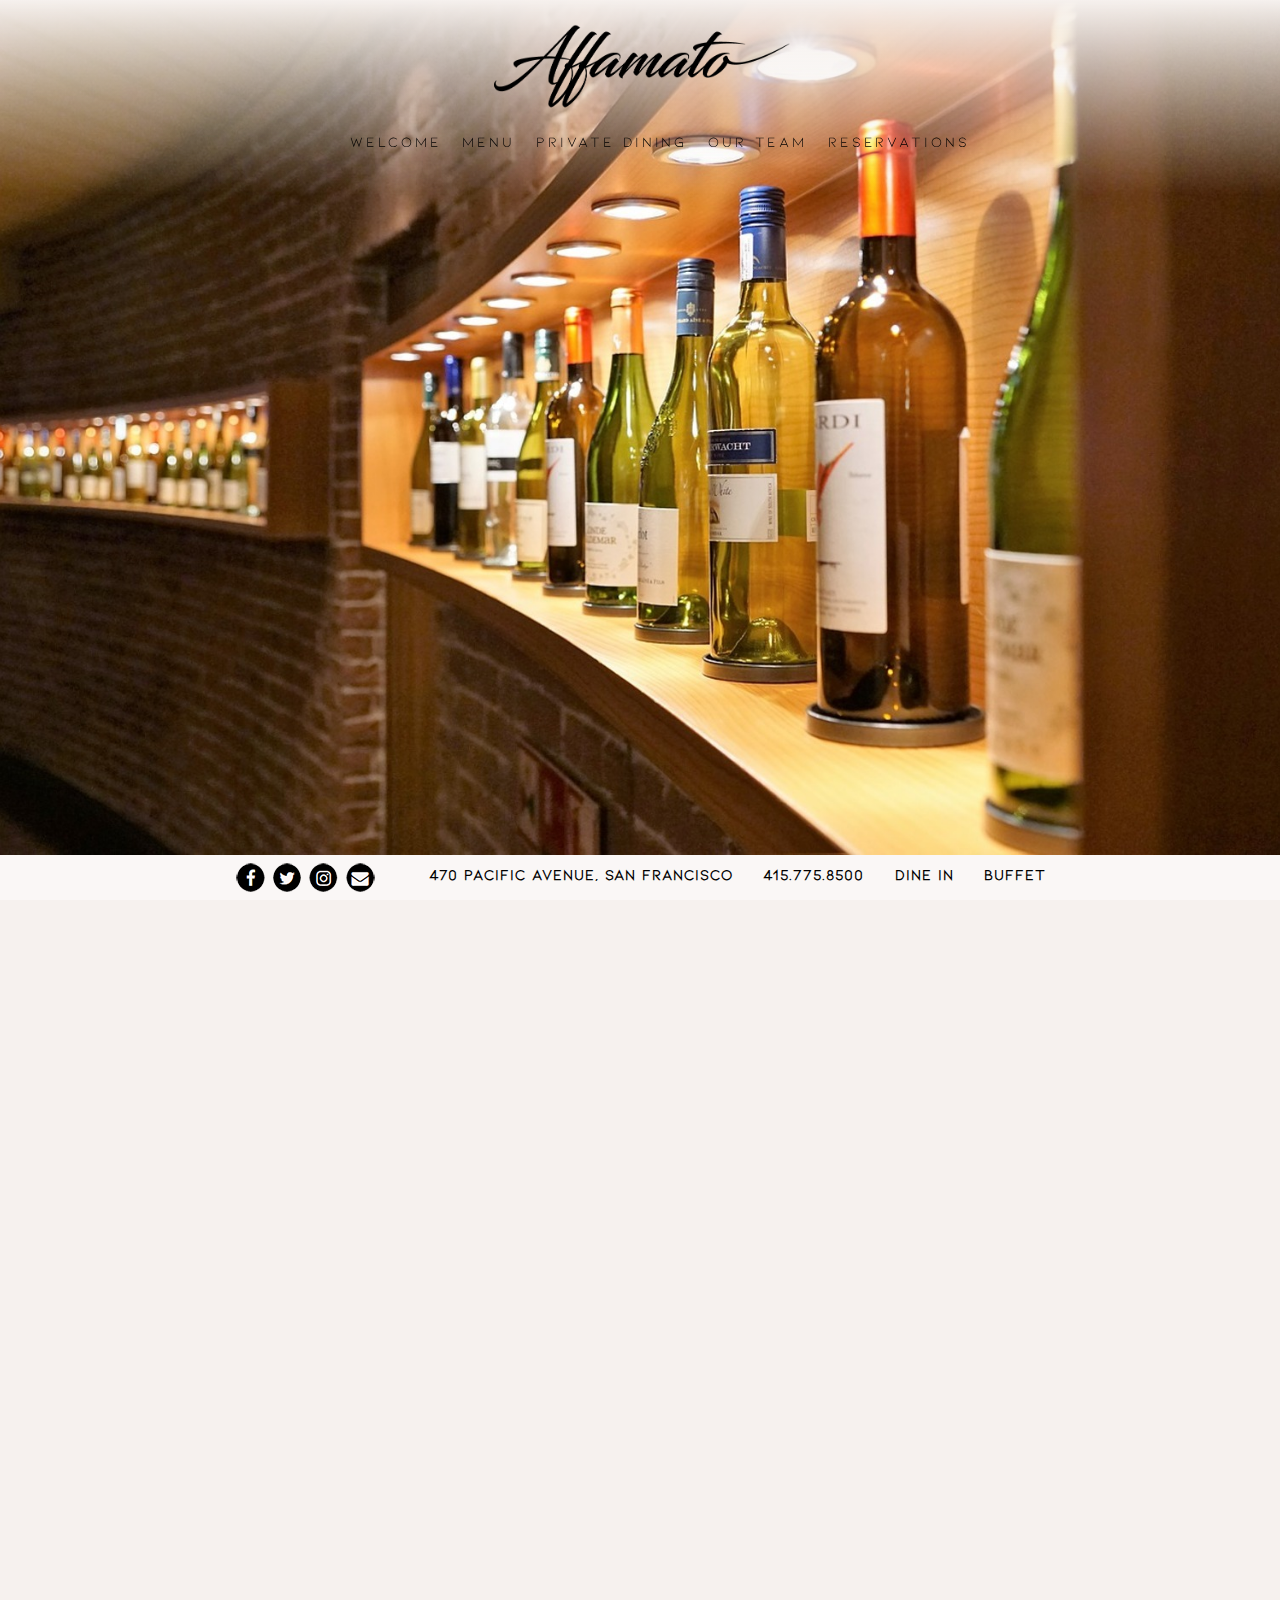
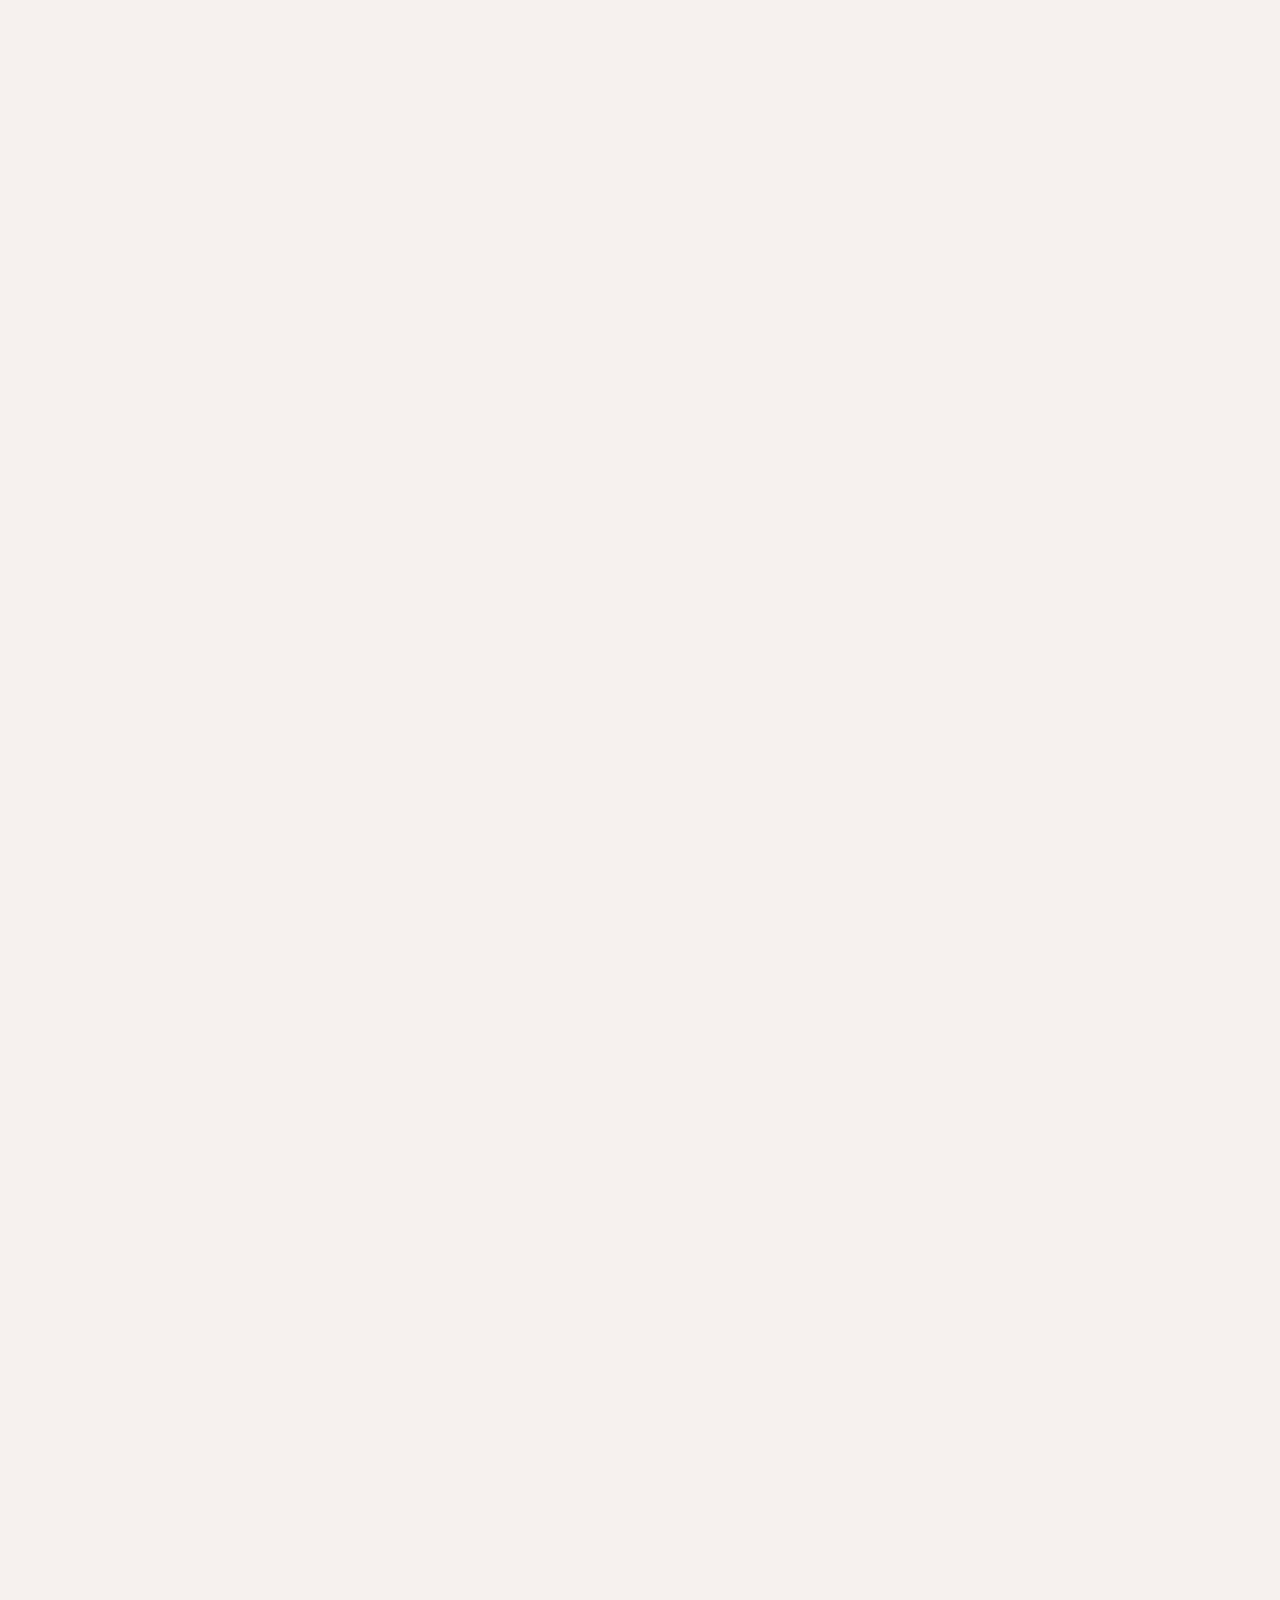
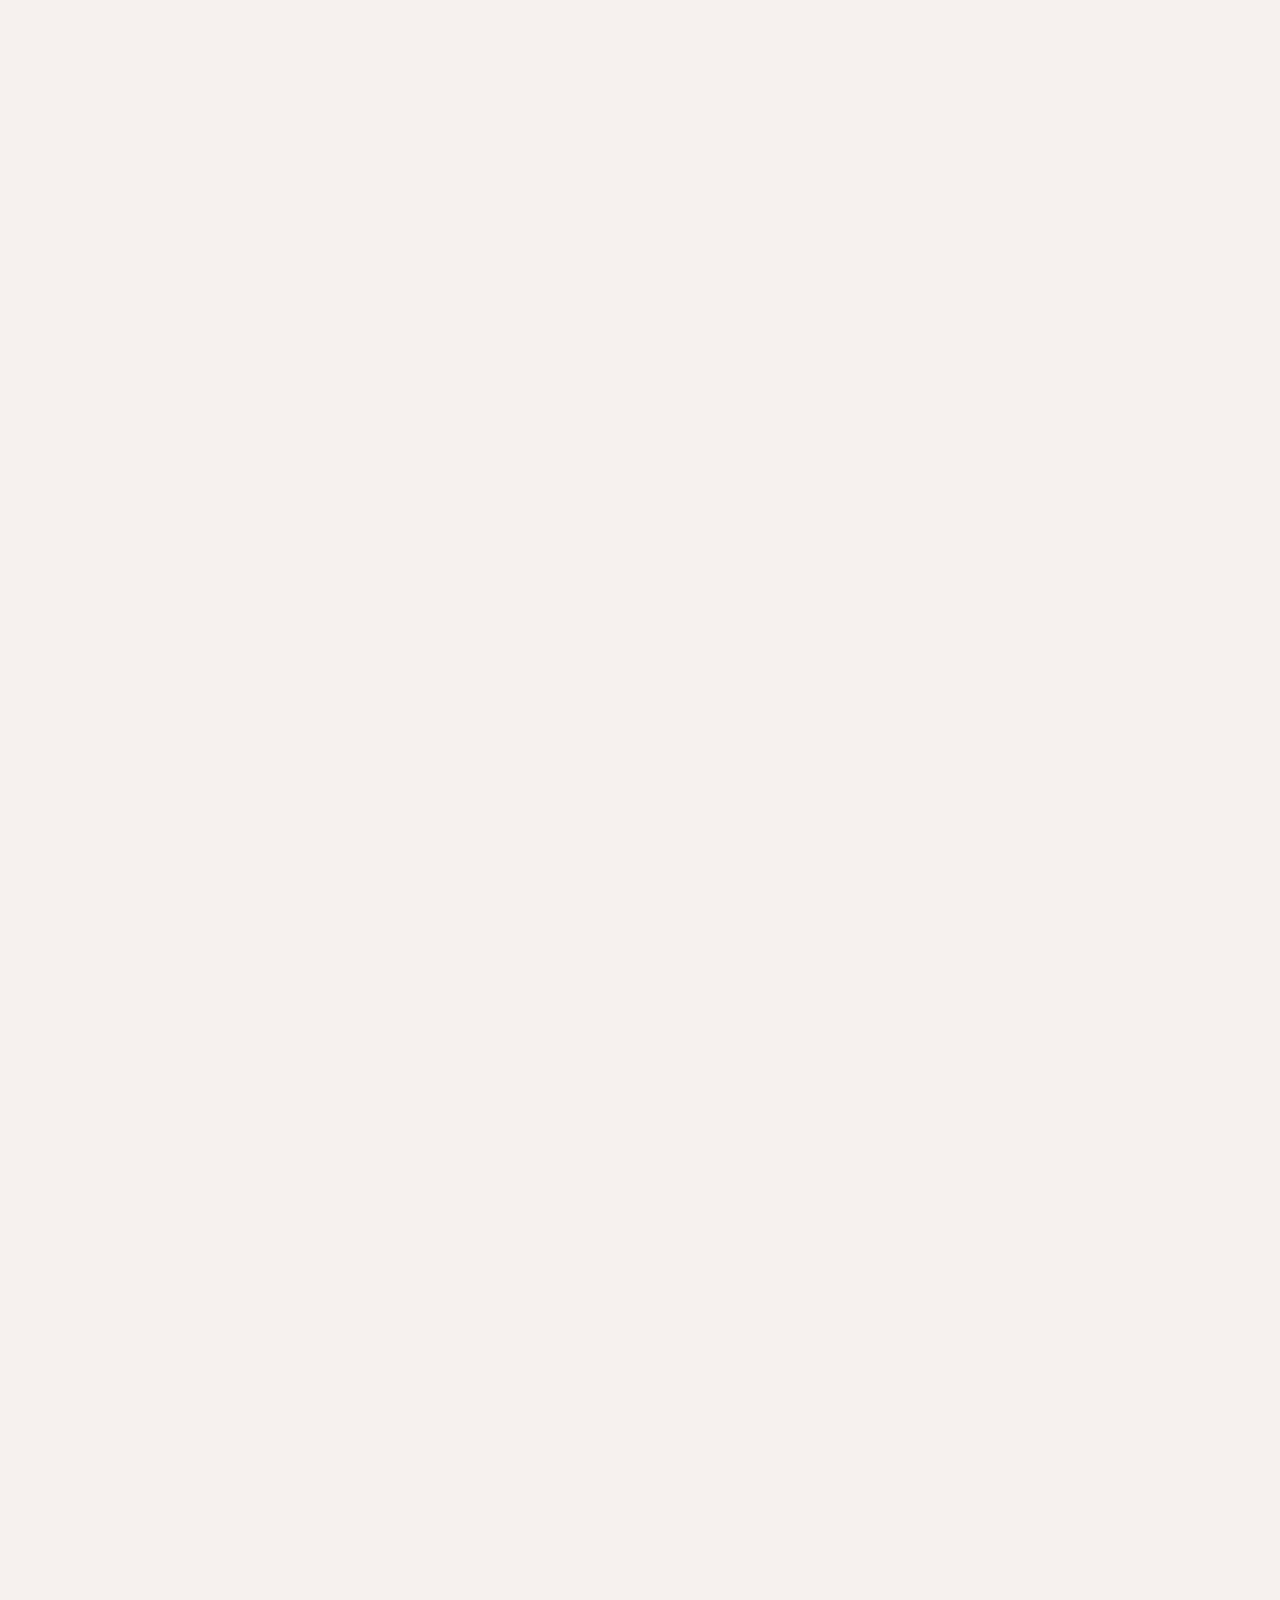
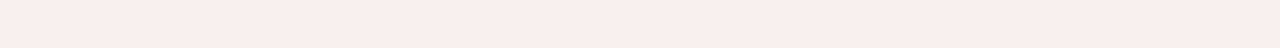
<file: reservations.html>
<!DOCTYPE html>
<html lang="en">
<head>
	<meta charset="UTF-8">
	<meta name="viewport" content="width=device-width, initial-scale=1.0">
	<title>Reservations | Affamato Restaurant</title>
	<link rel="stylesheet" type="text/css" href="css/reservationCss.css">
</head>
<body>
    <header>
        <div class="site-header">
            <div id="site-header-primary">
                <div class="container">
                    <div class="site-logo">
                        <a href="index.html">
                            <img class="site-logo-btn" draggable="false" src="source/logo.png" alt="Affamato Restaurant Home">
                        </a>
                    </div>
                    <nav class="site-nav">
                        <ul class="site-nav-menu">
                            <li><a href="welcomepage.html">WELCOME</a></li>
                            <li><a href="menu.html">MENU</a></li>
                            <li><a href="privateDine.html">PRIVATE DINING</a></li>
                            <li><a href="ourteam.html">OUR TEAM</a></li>
                            <li><a href="reservations.html">RESERVATIONS</a></li>
                        </ul>
                    </nav>
                </div>
            </div>
        </div>
    </header>

		<div class="wrapper">
	        <div class="open-image">        
	            <div class="welcome-image"></div>
	        </div>
			<div class="content-box">
					<div class="guest-policies">
						<h1>HOURS & GUEST POLICIES</h1>
						<p>Affamato serves dinner Tuesday through Saturday and is closed Sunday and Monday. We are open for private dining 7 days a week. Our hours are Tuesday through Thursday from 5:30 p.m. to 9:00 p.m., Friday and Saturday from 5:00 p.m. to 9:00 p.m.</p>
	                    
	                    <p>To make a reservation please call 415.775.8500, Monday through Saturday from 10:00 a.m. to 6:00 p.m. or reserve online through OpenTable using the links below. Our Guest Services team can also be reached via email at info@Affamatorestaurant.com.</p>
					</div>
				<div class="reservation-image" style='background-image:url("source/reservation02.jpg")'>
                </div>
                
				<div class="room-type">
                    <h1>DINING ROOM RESERVATIONS</h1>
                    <p>Main Dining Room reservations can be made up to three months in advance.
                    <br><br>
                    Affamato features a nightly tasting menu in the Main Dining Room that highlights the seasonal bounty of Northern California. The cost of the tasting menu is 298 dollars per person.
                    <br><br>
                    When making your reservation, please indicate any dietary restrictions. Due to the complexity of the menu, it may not be possible to accommodate all restrictions and food allergies.
                    <br><br>
                    All reservations are confirmed by phone at least three days prior. Any cancellations must be made at least 48 hours prior to the time of the reservation to avoid a 298 dollar (plus tax) per person late cancellation charge; this policy applies to same day reservations as well. If we are unable to confirm with you, your reservation will be cancelled one day prior to the reservation at 5:00 pm. We thank you for your understanding.</p>
                    <div class="reserve-button">
                        <a onclick="toggle()">DINING ROOM RESERVATION</a>
                    </div>
                </div>

                <div class="reservation-image" style='background-image:url("source/reservation03.jpg")'>
                </div>
                
                <div class="room-type last">
                    <h1>TERRACE RESERVATIONS</h1>
                    <p>Main Dining Room reservations can be made up to three months in advance.
                    <br><br>
                    Affamato features a nightly tasting menu in the Main Dining Room that highlights the seasonal bounty of Northern California. The cost of the tasting menu is 298 dollars per person.
                    <br><br>
                    When making your reservation, please indicate any dietary restrictions. Due to the complexity of the menu, it may not be possible to accommodate all restrictions and food allergies.
                    <br><br>
                    All reservations are confirmed by phone at least three days prior. Any cancellations must be made at least 48 hours prior to the time of the reservation to avoid a 298 dollar (plus tax) per person late cancellation charge; this policy applies to same day reservations as well. If we are unable to confirm with you, your reservation will be cancelled one day prior to the reservation at 5:00 pm. We thank you for your understanding.</p>
                    <div class="reserve-button">
                        <a onclick="toggle()">TERRACE RESERVATION</a>
                    </div>
                </div>
			</div>
		</div>
    </div>
    <div id="popup">
        <h2>RESERVATION FORM</h2>
        <label>Full Name*: </label><input type="text" name="custName"> <br>
        <label>Email*: </label><input type="text" name="custEmail"> <br>
        <div class="rsv-nav">
            <a class="btn-rsv btn-left" onclick="toggle()">Close</a>
            <a class="btn-rsv btn-right" onclick="toggle2()">Next</a>
        </div>

    </div>

    <div id="popup2">
        <h2>RESERVATION FORM</h2>
        <label>Phone Number*: </label><input type="text" name="custPhone" placeholder="081xxxxxxxxx"> <br>
        <label>Gender*: </label><br>
        <select name="custGender">
        	<option value="male">Male</option>
        	<option value="female">Female</option>
        </select><br><br>
        <div class="rsv-nav">
            <a class="btn-rsv btn-left" onclick="toggle2()">Previous</a>
            <a class="btn-rsv btn-right" onclick="toggle3()">Next</a>
        </div>
    </div>

    <div id="popup3">
        <h2>YOUR EVENT DETAILS</h2>
        <label>Environment*: </label><br>
        <select name="custEnvPreference">
        	<option value="diningRoom">Dining Room</option>
        	<option value="terrace">Terrace Area</option>
        </select><br>
        <label>Event Type*: </label><input type="text" name="custEventPreference" placeholder="Nature of this Event (e.g., Birthday Party or Business Dinner)"> <br>
        
        <div class="rsv-nav">
            <a class="btn-rsv btn-left" onclick="toggle3()">Previous</a>
            <a class="btn-rsv btn-right" onclick="toggle4()">Next</a>
        </div>
    </div>

    <div id="popup4">
        <h2>YOUR EVENT DETAILS</h2>
        <label>Event Date*: </label><input type="date" name="custDatePreference"> <br>
        <label>Event Time*: </label><br>
        <select name="custTimeAMPMPreference">
        	<option value="am">AM</option>
        	<option value="pm">PM</option>
        </select>
        <select name="custTimeBeginPreference">
        	<option value="0">-</option>
        	<option value="1">01:00</option>
        	<option value="2">02:00</option>
        	<option value="3">03:00</option>
        	<option value="4">04:00</option>
        	<option value="5">05:00</option>
        	<option value="6">06:00</option>
        	<option value="7">07:00</option>
        	<option value="8">08:00</option>
        	<option value="9">09:00</option>
        	<option value="10">10:00</option>
        	<option value="11">11:00</option>
        	<option value="12">12:00</option>
        </select>
        <label>to</label>
        <select name="custTimeEndPreference">
        	<option value="0">-</option>
        	<option value="1">01:00</option>
        	<option value="2">02:00</option>
        	<option value="3">03:00</option>
        	<option value="4">04:00</option>
        	<option value="5">05:00</option>
        	<option value="6">06:00</option>
        	<option value="7">07:00</option>
        	<option value="8">08:00</option>
        	<option value="9">09:00</option>
        	<option value="10">10:00</option>
        	<option value="11">11:00</option>
        	<option value="12">12:00</option>
        </select><br><br>
        
        <div class="rsv-nav">
            <a class="btn-rsv btn-left" onclick="toggle4()">Previous</a>
            <a class="btn-rsv btn-right" onclick="toggle5()">Next</a>
        </div>
    </div>
    
    <div id="popup5">
        <h2>RESERVATION FORM</h2>
        <label>Number of People(s)*: </label><input type="text" name="custPeople"> <br>
        <label>Additional Information (optional): </label><input type="textarea" name="custAddInfo"> <br>

        <div class="rsv-nav">
            <a class="btn-rsv btn-left" onclick="toggle5()">Previous</a>
            <a class="btn-rsv btn-right" onclick="toggle6()">Submit</a>
        </div>
    </div>

    <div id="popup6">
        <h2>YOUR RESERVATION IS SUCCESSFUL!</h2>
        <p>Please kindly wait for your Reservation's approval.</p>
        <p>You will be notified via Email within 24 hours.</p>
        <p>Thank You. -Affamato Team</p><br>
        <div class="rsv-nav">
            <a class="btn-rsv btn-left" onclick="toggle7()">Close</a>
        </div>
    </div>     

    <footer>
		<div class="fixFooter">
			<div class="footer-container">
				<div class="footerlogo">
					<img draggable="false" social-media-logo" src="source/footerlogo2.png">
				</div>
				<div class="footer-menu-wrap">
                    <ul class="footer-menu">
                        <li>470 PACIFIC AVENUE, SAN FRANCISCO</li>
                        <li>415.775.8500</li>
                        <li>DINE IN</li>
                        <li>BUFFET</li>
                    </ul>
                </div>
				
			</div>
			
		</div>
	</footer>
    <script>
        window.onscroll = function() {scrollFunction()};
        
        function scrollFunction() {
            console.log(document.documentElement.scrollTop);
          if (document.body.scrollTop > 100 || document.documentElement.scrollTop > 100) {
            document.getElementById("site-header-primary").style.backgroundImage = "";
            document.getElementById("site-header-primary").style.backgroundColor = "rgba(246, 241, 238, 0.9)";
            document.getElementsByClassName("site-logo")[0].style.width = "200px";
            document.getElementById("site-header-primary").style.paddingTop = "1rem";
            document.getElementById("site-header-primary").style.paddingBottom = "0.8rem";
 
          } else {
            document.getElementById("site-header-primary").style.backgroundImage = "linear-gradient(rgb(246, 241, 238), rgba(255, 255, 255, 0))";
            document.getElementById("site-header-primary").style.backgroundColor = "";
            document.getElementsByClassName("site-logo")[0].style.width = "300px";
            document.getElementById("site-header-primary").style.paddingTop = "1.5rem";
            document.getElementById("site-header-primary").style.paddingBottom = "1.5rem";
          }
          if (document.body.scrollTop > 200 || document.documentElement.scrollTop > 200) {
            document.getElementsByClassName("guest-policies")[0].style.opacity = "100%";
            document.getElementsByClassName("guest-policies")[0].style.transform = "translateY(0px)";
          }
          if (document.body.scrollTop > 600 || document.documentElement.scrollTop > 600) {
            document.getElementsByClassName("reservation-image")[0].style.opacity = "100%";
            document.getElementsByClassName("reservation-image")[0].style.transform = "translateY(0px)";
          }
          if (document.body.scrollTop > 1200 || document.documentElement.scrollTop > 1200) {
            document.getElementsByClassName("room-type")[0].style.opacity = "100%";
            document.getElementsByClassName("room-type")[0].style.transform = "translateY(0px)";
          }
          if (document.body.scrollTop > 2000 || document.documentElement.scrollTop > 2000) {
            document.getElementsByClassName("reservation-image")[1].style.opacity = "100%";
            document.getElementsByClassName("reservation-image")[1].style.transform = "translateY(0px)";
          }
          if (document.body.scrollTop > 2600 || document.documentElement.scrollTop > 2600) {
            document.getElementsByClassName("room-type")[1].style.opacity = "100%";
            document.getElementsByClassName("room-type")[1].style.transform = "translateY(0px)";
          }
        }
        </script>
        <script type="text/javascript">
            function toggle(){
                var blur = document.getElementsByClassName('wrapper')[0];
                blur.classList.toggle('blur');
                var blur = document.getElementById('blur');
                popup.classList.toggle('active');
            }
            function toggle2(){
            	var blur = document.getElementById('blur');
                popup.classList.toggle('active');
                var blur = document.getElementById('blur');
                popup2.classList.toggle('active');
            }
            function toggle3(){
            	var blur = document.getElementById('blur');
                popup2.classList.toggle('active');
                var blur = document.getElementById('blur');
                popup3.classList.toggle('active');
            }
             function toggle4(){
                var blur = document.getElementById('blur');
                popup3.classList.toggle('active');
                var blur = document.getElementById('blur');
                popup4.classList.toggle('active');
            }
            function toggle5(){
                var blur = document.getElementById('blur');
                popup4.classList.toggle('active');
                var blur = document.getElementById('blur');
                popup5.classList.toggle('active');
            }
            function toggle6(){
                var blur = document.getElementById('blur');
                popup5.classList.toggle('active');
                var blur = document.getElementById('blur');
                popup6.classList.toggle('active');
            }
            function toggle7(){
                var blur = document.getElementsByClassName('wrapper')[0];
                blur.classList.toggle('blur');
                var blur = document.getElementById('blur');
                popup6.classList.toggle('active');
            }
            offtoggle()
        </script>
</body>
</html>
</file>
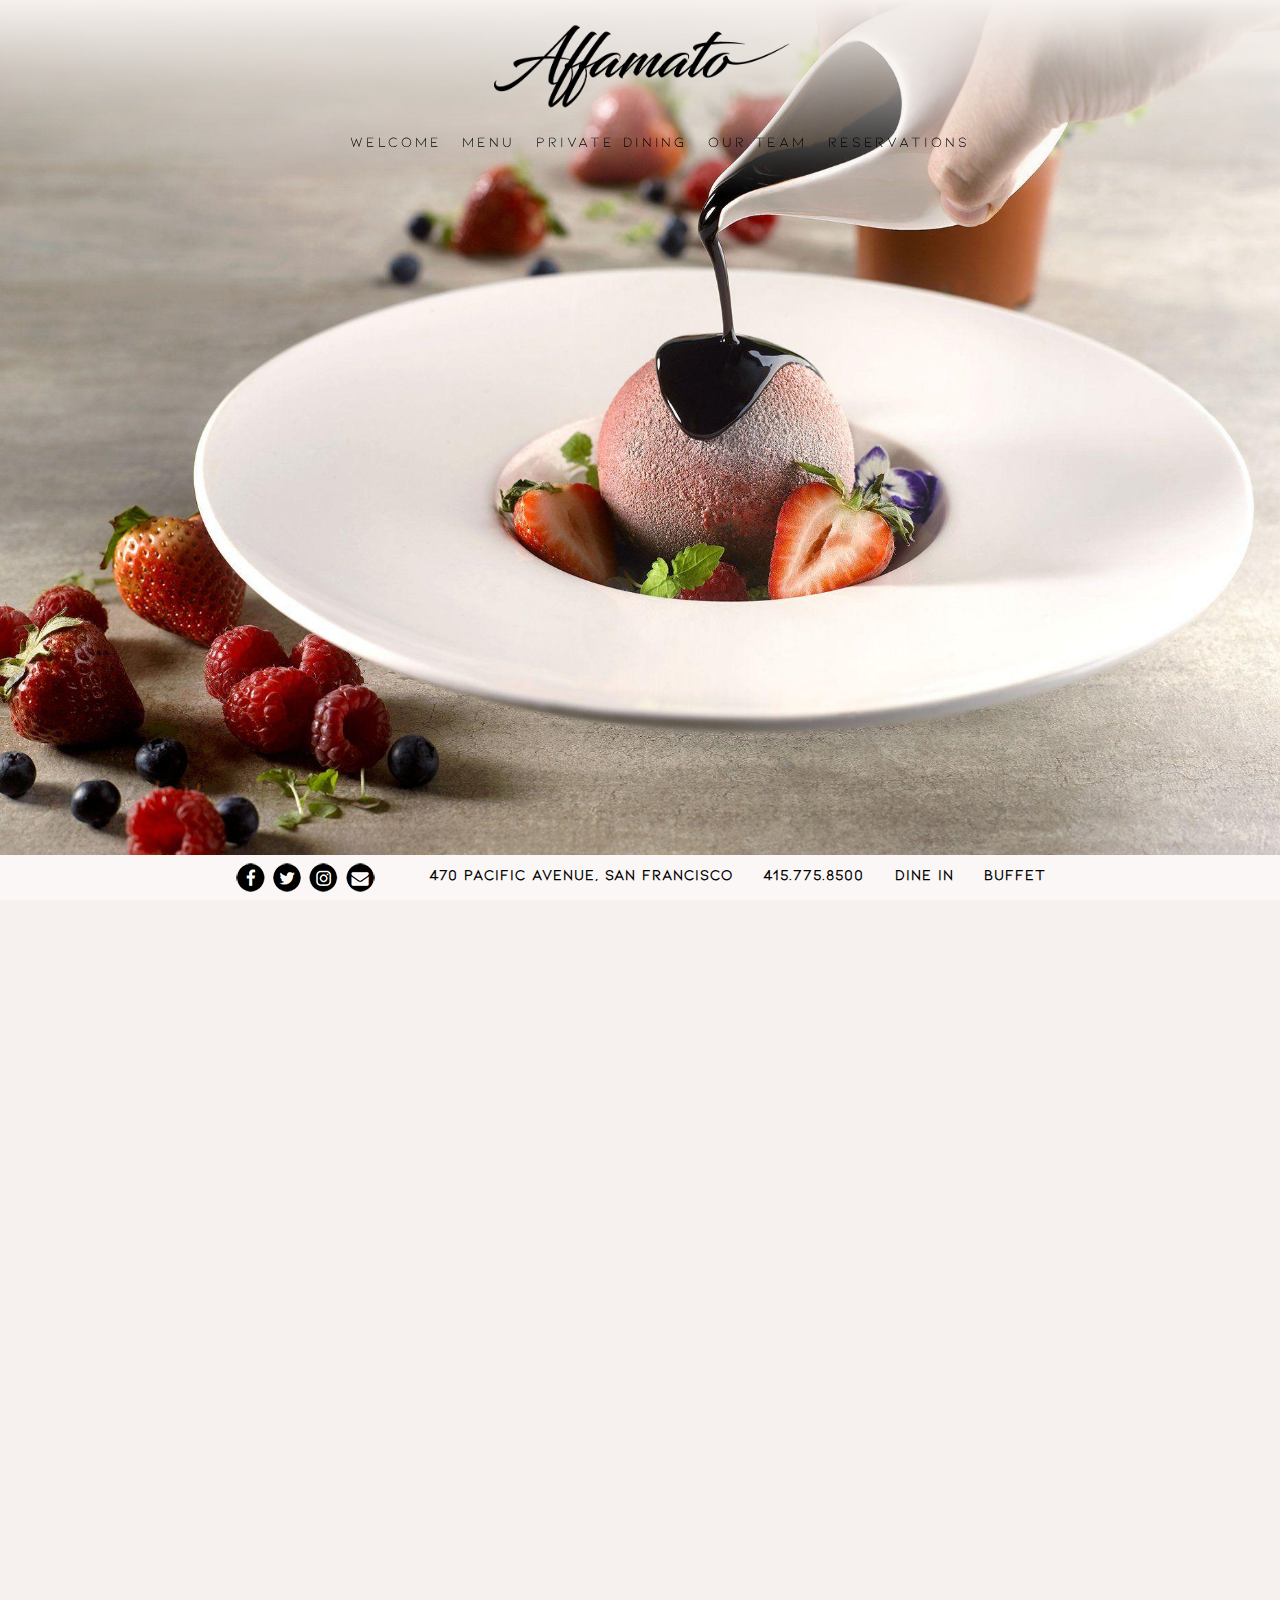
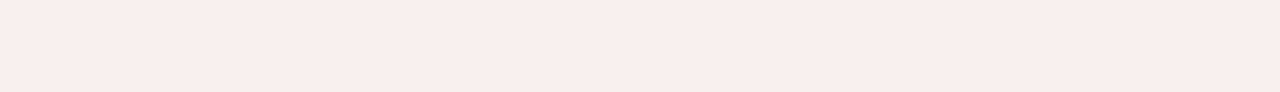
<file: welcomepage.html>
<!DOCTYPE html>
<html lang="en">
<head>
	<meta charset="UTF-8">
	<meta name="viewport" content="width=device-width, initial-scale=1.0">
	<link rel="stylesheet" type="text/css" href="css/css2.css">
	<title>Welcome | Affamato Restaurant</title>
</head>
<body>
	<header>
		<div class="site-header">
			<div id="site-header-primary">
				<div class="container">
					<div class="site-logo">
						<a href="index.html">
							<img class="site-logo-btn" draggable="false" src="source/logo.png" alt="Affamato Restaurant Home">
						</a>
					</div>
					<nav class="site-nav">
						<ul class="site-nav-menu">
							<li><a href="welcomepage.html">WELCOME</a></li>
                            <li><a href="menu.html">MENU</a></li>
                            <li><a href="privateDine.html">PRIVATE DINING</a></li>
                            <li><a href="ourteam.html">OUR TEAM</a></li>
                            <li><a href="reservations.html">RESERVATIONS</a></li>
						</ul>
					</nav>
				</div>
			</div>
		</div>
	</header>

	<div class="wrapper">
		<div class="open-image">        
			<div class="welcome-image">

			</div>
		</div>

		
		<div class="content-box">
			<div class="left-column">
				<div class="hours-loc">
					<h1>HOURS & LOCATION</h1>
					<p>
						470 Pacific Ave,<br>
						San Francisco, CA 94133<br>
						415.775.8500<br>
					</p>
			</div>
			<p>
				Tues - Thurs: 5:30 p.m. to 9:00 p.m.<br>
				Fri - Sat: 5:00 p.m. to 9:30 p.m.<br>
				Closed Sundays and Mondays<br>
			</p>

			<label>Open for private dining everyday.</label>
			
			<div class="reserve-button">
				<a href="reservations.html">MAKE A RESERVATION</a>
			</div>

			</div>

			<div class="left-column last">
				<div class="about-us">
					<h1>ABOUT</h1>
					<p>Situated in San Francisco's historic Jackson Square, Lindsay and Chef Tanz's celebrated Affamato features Californian contemporary cuisine. Affamato serves a nightly-changing tasting menu highlighting the restaurant's unique partnership with Fresh Run Farm.</p>
				</div>

				<div class="accolades">
					<h1>ACCOLADES</h1>
					<p>Chef Tanz was named “Best Chef: Pacific” by the James Beard Foundation in 2011. Affamato was awarded its third Michelin star in 2017 and holds four stars from the San Francisco Chronicle. Affamato is a proud member of Relais & Châteaux, an association of the world's most celebrated restaurants and luxury hotels.</p>
				</div>

				<div class="badges">
					<img draggable='false' id="awrd1" class="zoom-image" src="source/Logo_Red.png">
				</div>

				<div class="badges">
					<img draggable='false' id="awrd2" class="zoom-image" src="source/Relais.jpg">
				</div>

			</div>
		</div>
	</div>
	<footer>
		<div class="fixFooter">
			<div class="footer-container">
				<div class="footerlogo">
					<img draggable='false' class="social-media-logo" src="source/footerlogo2.png">
				</div>
				<div class="footer-menu-wrap">
                    <ul class="footer-menu">
                        <li>470 PACIFIC AVENUE, SAN FRANCISCO</li>
                        <li>415.775.8500</li>
                        <li>DINE IN</li>
                        <li>BUFFET</li>
                        
                        
                    </ul>
                </div>
				
			</div>
			
		</div>
	</footer>
    <script>
        window.onscroll = function() {scrollFunction()};
        
        function scrollFunction() {
          if (document.body.scrollTop > 100 || document.documentElement.scrollTop > 100) {
            document.getElementById("site-header-primary").style.backgroundImage = "";
            document.getElementById("site-header-primary").style.backgroundColor = "rgba(246, 241, 238, 0.9)";
            document.getElementsByClassName("site-logo")[0].style.width = "200px";
            document.getElementById("site-header-primary").style.paddingTop = "1rem";
            document.getElementById("site-header-primary").style.paddingBottom = "0.8rem";
 
          } else {
            document.getElementById("site-header-primary").style.backgroundImage = "linear-gradient(rgb(246, 241, 238), rgba(255, 255, 255, 0))";
            document.getElementById("site-header-primary").style.backgroundColor = "";
            document.getElementsByClassName("site-logo")[0].style.width = "300px";
            document.getElementById("site-header-primary").style.paddingTop = "1.5rem";
            document.getElementById("site-header-primary").style.paddingBottom = "1.5rem";
          }
          console.log(document.documentElement.scrollTop);
          if (document.body.scrollTop > 200 || document.documentElement.scrollTop > 200) {

            document.getElementsByClassName("content-box")[0].style.opacity = "100%";
            document.getElementsByClassName("content-box")[0].style.transform = "translateY(0px)";
          }
        }
        </script>
</body>
</html>
</file>
<file: css/stylemenu.css>
@font-face{
    font-family: "b612";
    src:url("../source/font/B612.ttf")
}
@font-face{
    font-family: "kiona";
    src:url("../source/font/Kiona.ttf")
}
body{
    background-color:#f6f1ee;
}
.site-header{
    width: 100%;
    position: absolute;
    top:0;
    right:0;
    left:0;
    z-index: 1;
}
#site-header-primary{
    position: fixed;
    z-index: 1;
    padding-top:1.5rem;
    padding-bottom: 1.5rem;
    width: 100%;
    transition:0.2s;
    vertical-align: middle;
    background-image: linear-gradient(rgb(246, 241, 238), rgba(255, 255, 255, 0));
}
.site-nav{
    position: absolute;
    right:0;
    top:0;
    display:block;
}
.site-nav-menu{
    list-style: none;
    letter-spacing: 0.2em;
    font-size:0.9rem;
}
.site-nav-menu li{
    display: inline-block;
}
.site-nav-menu li a{
    color:black;
    text-decoration: none;
    padding: 0.5em 0.5em;
    line-height: 2;
    font-family: "kiona";
}

@media only screen and (max-width: 1600px){
    .site-logo{
        margin-left: auto;
        margin-right: auto;
    }
    .site-nav{
        position: relative;
    }
    .container{
        text-align: center;
    }
}
.container{
    width: 60%;
    margin:auto;
    position: relative;
}
.site-logo{
    display:block;
    width: 300px;
    transition:0.2s;
}
.site-logo-btn{
    width: 100%;
}
.open-image{
    min-height: 95vh;
}

@keyframes opening{
    0%{
        transform: translate(0,30px);
        filter: opacity(0%);
    }
    100%{
        transform: translate(0,0);
        filter: opacity(100%);
    }
}

footer{
    width:100%;
    position:absolute;
    left:0;
    right:0;
    bottom:0;
    z-index:1;
}
.footer-container{
    width:65%;
    margin:auto;
    position: relative;
}
.fixFooter{
    position: fixed;
    z-index:1;
    background-color:rgb(250,247,246);
    color:black;
    width: 100%;
    padding-top: 5px;
    font-family: sans-serif;
    bottom:0;
}
.footerlogo{
    display:inline-block;
}
.footer-menu-wrap{
    display:inline-block;
    position: absolute;
    right:0;
}
.footer-menu{
    margin-top:5px;
    list-style: none;
    letter-spacing: 1px;
}
.footer-menu li{
    display:inline;
    margin-right:10px;
    font-size: 14.8px;
    font-family: "kiona";
    font-weight: bold;
    margin-left: 15px;
}

.site-body{
    position:relative;
    top:200px;
    right:0;
    left:0;
    background-color:#f6f1ee;
}

.container-body{
    margin-right:auto;
    max-width: 50rem;
    margin-left:auto;
    text-align: center;
    min-height: 350px;
    padding-top: 2.5px;
    animation:opening 2s;
}

.go-back a{
    color:black;
    padding: 4px;
    padding-left: 10px;
    padding-right: 10px;
    text-decoration: none;
    margin-top:0px;
    border: 1px solid black;
    background-color: #f6f1ee; 
    border-radius: 0px;
    transition:0.2s;
    font-family: "b612";
}

.go-back a:hover{
    color:white;
    background-color:black;
}

#text-menu,#text-wine{
    font-size: 1rem;
    text-align: center;
    font-weight: normal;
    line-height: 2;
    margin-bottom:3rem;
    margin-top:14vh;
    color:rgb(125,125,125);
    font-family:"b612";
    transition:1s;
    animation:opening 2s;
}

#text-wine{
    text-align: justify;
    display:none;
}

.body-nav-menu{
    list-style: none;
    letter-spacing: 1px;
    padding-left:0%;

}
.body-nav-menu li{
    display: inline-block;
}
#wine-list,#menu-list{
    color:black;
    transition:0.5s;
    font-weight: bold;
}
#menu-list{
    color: #9a574b;
}
.body-nav-menu li a{
    text-decoration: none;
    padding: 0.5em 0.5em;
    font-size:2em;
    font-family: "kiona";
}

.wine-price{
    width:100%;
    padding:2rem;
    border-top: 2px solid black;
    border-bottom: 2px solid black;
}
</file>
<file: css/ourteam.css>
@font-face{
    font-family: "b612";
    src:url("../source/font/B612.ttf")
}
@font-face{
    font-family: "kiona";
    src:url("../source/font/Kiona.ttf")
}
body{
    background-color:#f6f1ee;
}
.site-header{
    width: 100%;
    position: absolute;
    top:0;
    right:0;
    left:0;
    z-index: 1;
}
#site-header-primary{
    position: fixed;
    z-index: 1;
    padding-top:1.5rem;
    padding-bottom: 1.5rem;
    width: 100%;
    transition:0.2s;
    vertical-align: middle;
    background-image: linear-gradient(rgb(246, 241, 238), rgba(255, 255, 255, 0));
}
.site-nav{
    position: absolute;
    right:0;
    top:0;
    display:block;
}
.site-nav-menu{
    list-style: none;
    letter-spacing: 0.2em;
    font-size:0.9rem;
}
.site-nav-menu li{
    display: inline-block;
}
.site-nav-menu li a{
    color:black;
    text-decoration: none;
    padding: 0.5em 0.5em;
    line-height: 2;
    font-family: "kiona";
}
@media only screen and (max-width: 1600px){
    .site-logo{
        margin-left: auto;
        margin-right: auto;
    }
    .site-nav{
        position: relative;
    }
    .container{
        text-align: center;
    }
}
.container{
    width: 60%;
    margin:auto;
    position: relative;
}
.site-logo{
    display:block;
    width: 300px;
    transition:0.2s;
}
.site-logo-btn{
    width: 100%;
}

footer{
    width:100%;
    position:absolute;
    left:0;
    right:0;
    bottom:0;
    z-index:1;
}
.footer-container{
    width:65%;
    margin:auto;
    position: relative;
}
.fixFooter{
    position: fixed;
    z-index:1;
    background-color:rgb(250,247,246);
	color:black;
	width: 100%;
	padding-top: 5px;
	font-family: sans-serif;
    bottom:0;
}
.footerlogo{
    display:inline-block;
}
.footer-menu-wrap{
    display:inline-block;
    position: absolute;
    right:0;
}
.footer-menu{
	margin-top:5px;
	list-style: none;
    letter-spacing: 1px;
}
.footer-menu li{
	display:inline;
	margin-right:10px;
	font-size: 14.8px;
	font-family: "kiona";
	font-weight: bold;
	margin-left: 15px;
}

.open-image{
    min-height: 95vh;
}
.welcome-image{
	background-image: url("../source/team3.jpg");
    background-repeat: no-repeat;
    background-size:cover;
    background-position:center center;
    width:100%;
    height:95vh;
    top:0;
    left:0;
    right:0;
    position:absolute;
    animation:opening 2s;
}
@keyframes opening{
    0%{
        transform: translate(0,30px);
        filter: opacity(0%);
    }
    100%{
        transform: translate(0,0);
        filter: opacity(100%);
    }
}
.our-team{
    position: relative;
    width: 80%;
    margin-left: auto;
    margin-right:auto;
    padding:3rem .9rem 4.5rem .9rem;
    text-align:center;
    opacity: 0;
    transform: translateY(50px);
    transition:1s;
}
h1,h2,h3{
    font-family: "kiona";
}
h2{
    color:rgb(70,70,70);
}
h3{
    color:rgb(150,150,150);
}
h1::after{
    content:"";
    display:block;
    width: 40px;
    height: 3px;
    background:black;
    margin: 1rem auto;
}
.team-box-person{
    display:inline-block;
    position: relative;
    width:30%;
    margin:1vw 1vw;
    opacity:0;
    transform: translateY(50px);
    transition:1s;
}

.photo-box{
    background-repeat: no-repeat;
    background-size:cover;
    background-position:top center;
    width:100%;
    height: 25vh;
}
</file>
<file: css/privateDineCss.css>
body{
	/*background-image: url("../source/welcome1024.jpg");
	background-repeat: no-repeat;*/
	background-color:#f6f1ee;
	;
}

@font-face{
    font-family: "kiona";
    src:url("../source/font/Kiona.ttf")
}

@font-face{
    font-family: "b612";
    src:url("../source/font/B612.ttf")
}

.welcome-image{
	background-image: url("../source/private1.jpg");
    background-repeat: no-repeat;
    background-size:cover;
    background-position:center center;
    width:100%;
    height:95vh;
    top:0;
    left:0;
    right:0;
    position:absolute;
    animation:opening 2s;
}

@keyframes opening{
    0%{
        transform: translate(0,30px);
        filter: opacity(0%);
    }
    100%{
        transform: translate(0,0);
        filter: opacity(100%);
    }
}

.logo-navbar{
	top:0;
    max-width: 100%;
   	background:-moz-linear-gradient(rgb(128, 128, 128), rgba(255, 255, 255, 0));
   	/*background-color: rgba(128,128,128,0.5);*/
}

/*RCD*/
/*
.site-logo{
    margin-left:0;
    display: inline;
}
.site-logo-btn{
    filter:invert(100%);
}

.site-nav-menu{
    list-style: none;
    letter-spacing: 1px;
    padding-left:0;
    float: right;
    margin-top: 50px;
    margin-right: 20px;
}
.site-nav-menu li{
    display: inline-block;
    margin-right: 5px;
}
.site-nav-menu li a{
    color:white;
    text-decoration: none;
    padding: 0.5em 0.5em;
    font-size:1em;
}
*/
/*RCD*/

/*New Nav*/
.site-header{
    width: 100%;
    position: absolute;
    top:0;
    right:0;
    left:0;
    z-index: 1;
}
#site-header-primary{
    position: fixed;
    z-index: 1;
    padding-top:1.5rem;
    padding-bottom: 1.5rem;
    width: 100%;
    transition:0.2s;
    vertical-align: middle;
    background-image: linear-gradient(rgb(246, 241, 238), rgba(255, 255, 255, 0));
}
.site-nav{
    position: absolute;
    right:0;
    top:0;
    display:block;
}
.site-nav-menu{
    list-style: none;
    letter-spacing: 0.2em;
    font-size:0.9rem;
}
.site-nav-menu li{
    display: inline-block;
}
.site-nav-menu li a{
    color:black;
    text-decoration: none;
    padding: 0.5em 0.5em;
    line-height: 2;
    font-family: "kiona";
}

@media only screen and (max-width: 1600px){
    .site-logo{
        margin-left: auto;
        margin-right: auto;
    }
    .site-nav{
        position: relative;
    }
    .container{
        text-align: center;
    }
}
.container{
    width: 60%;
    margin:auto;
    position: relative;
}
.site-logo{
    display:block;
    width: 300px;
    transition:0.2s;
}
.site-logo-btn{
    width: 100%;
}
/*New Nav*/

footer{
    width:100%;
    position:absolute;
    left:0;
    right:0;
    bottom:0;
    z-index:1;
}
.footer-container{
    width:65%;
    margin:auto;
    position: relative;
}
.fixFooter{
    position: fixed;
    z-index:1;
    background-color:rgb(250,247,246);
	color:black;
	width: 100%;
	padding-top: 5px;
	font-family: sans-serif;
    bottom:0;
}

.footerlogo{
    display:inline-block;
}
.footer-menu-wrap{
    display:inline-block;
    position: absolute;
    right:0;

}
.footer-menu{
	margin-top:5px;
	list-style: none;
    letter-spacing: 1px;
}

.footer-menu li{
	display:inline;
	margin-right:10px;
	font-size: 14.8px;
	font-family: "kiona";
	font-weight: bold;
	margin-left: 15px;
}
.open-image{
    min-height: 95vh;
}
.content-box{
    position: absolute;
    left:0;
    right:0;
	font-family: "b612";
}


.guest-policies, .room-type, .restaurant-desc, .events-desc{
    width: 50%;
    margin-left: auto;
    margin-right:auto;
    padding:5rem .9rem 4.5rem .9rem;
    text-align:center;
    opacity: 0%;
    transform: translateY(50px);
    transition:1s;
}

.guest-policies h1,.room-type h1, .restaurant-desc h1, .events-desc h1{
    margin-bottom: 0px;
    font-family: "kiona";
}


.guest-policies p, .room-type p, .restaurant-desc p, .events-desc p{
    font-size: 1rem;
    text-align: justify;
    font-weight: normal;
    line-height: 2;
    margin-bottom:1rem;
    color:rgb(100,100,100);
}

.guest-policies p{
    font-size: 1rem;
    text-align: center;
    font-weight: normal;
    line-height: 2;
    margin-bottom:1rem;
    color:rgb(100,100,100);
}

.reserve-button a{
	color:black;
	padding: 10px;
	text-decoration: none;
	margin-top:0px;
	border: 1px solid black;
	background-color: #f6f1ee; 
	border-radius: 0px;
	transition:0.2s;
	font-family: "b612";
}

.reservation-image{
    width:100%;
    background-repeat: no-repeat;
    background-size:cover;
    background-position:center center;
    width:100%;
    height:95vh;
    opacity: 0%;
    transform: translateY(50px);
    transition:1s;
}
.reserve-button{
    text-align: center;
    margin-top:5vh;
}
.reserve-button a:hover{
	color:#f6f1ee;
	background-color:black;
}
.btn-rsv{
    position: absolute;
    color:f6f1ee;
	padding: 10px;
	text-decoration: none;
	margin-top:0px;
	border: 1px solid #f6f1ee;
	background-color: black; 
	border-radius: 0px;
	transition:0.2s;
    font-family: "b612";
    width:15%;
    text-align:center;
}
.rsv-nav{
    margin-bottom: 3em;
}
.btn-rsv:hover{
	color:black;
    background-color:#f6f1ee;
    border:1px solid black;
}

.btn-right{
    position: absolute;
    right:2em;
    color:#f6f1ee
}
.btn-cntr{
    position: relative;
    color:#f6f1ee;
}
.btn-left{
    position: absolute;
    left:2em;
    border: 1px solid black;
    background-color: #f6f1ee; 
    color:black;
}
h1::after{
    content:"";
    display:block;
    width: 40px;
    height: 3px;
    background:black;
    margin: 1rem auto;
}
.last{
    margin-bottom: 1vh;
}

.restaurant-desc{
    margin-bottom: 1vh;
}

.blur
{
    filter: blur(20px);
    pointer-events: none;
    user-select: none;
}

#popup,#popup2
{
    position: fixed;
    top: 40%;
    left: 50%;
    transform: translate(-50%,-50%);
    width: 100%;
    height: 100%;
    padding-top: 100px;
    box-shadow: 0 5px 30px rgba(0,0,0,.30);
    background:#fff;
    visibility: hidden;
    opacity: 0;
    transition: 2s;
    overflow: auto;
}

#popup.active,#popup2.active
{
    visibility: visible;
    opacity: 1;
}

#popup,#popup2{
    background-color: #f6f1ee;
    font-family: "b612";
    box-shadow: 0 0 10 30px #888888;
}



#popup input,#popup2 input{
    display:block;
    width: 98%;
    height: 20px;
    border-radius: 5px;
    font-family: "b612";
    font-weight: bold;
    padding:5px;
    padding-left: 20px;
    margin-top: 10px;

}


#popup h2{
    text-align: center;
    font-family: "kiona";
    font-size: 30px;
}

.popup-container{
    width: 30%;
    margin:auto;
    position: relative;
    padding-top: 100px;
}

#popup select{
    display:inline;
    width: 25%;
    height: 30px;
    border-radius: 5px;
    font-family: "b612";
    font-weight: bold;
    padding:5px;
}


td#jam{
    display: inline;
}

tr{
    height: 80px;
}

#popup2 p,.popup-container label{
    text-align: center;
    font-size: 1rem;
}

table{
    margin: auto;
}

.custAdd{
    display:block;
    width: 98%;
    border-radius: 5px;
    font-family: "b612";
    font-weight: bold;
    padding:5px;
    padding-left: 20px;
    margin-top: 10px;
    height: 100px;
}
</file>
<file: css/reservationCss.css>
body{
	/*background-image: url("../source/welcome1024.jpg");
	background-repeat: no-repeat;*/
	background-color:#f6f1ee;
	;
}

@font-face{
    font-family: "kiona";
    src:url("../source/font/Kiona.ttf")
}

@font-face{
    font-family: "b612";
    src:url("../source/font/B612.ttf")
}

.welcome-image{
	background-image: url("../source/reservation01.jpg");
    background-repeat: no-repeat;
    background-size:cover;
    background-position:center center;
    width:100%;
    height:95vh;
    top:0;
    left:0;
    right:0;
    position:absolute;
    animation:opening 2s;
}

@keyframes opening{
    0%{
        transform: translate(0,30px);
        filter: opacity(0%);
    }
    100%{
        transform: translate(0,0);
        filter: opacity(100%);
    }
}

.logo-navbar{
	top:0;
    max-width: 100%;
   	background:-moz-linear-gradient(rgb(128, 128, 128), rgba(255, 255, 255, 0));
   	/*background-color: rgba(128,128,128,0.5);*/
}

/*RCD*/
/*
.site-logo{
    margin-left:0;
    display: inline;
}
.site-logo-btn{
    filter:invert(100%);
}

.site-nav-menu{
    list-style: none;
    letter-spacing: 1px;
    padding-left:0;
    float: right;
    margin-top: 50px;
    margin-right: 20px;
}
.site-nav-menu li{
    display: inline-block;
    margin-right: 5px;
}
.site-nav-menu li a{
    color:white;
    text-decoration: none;
    padding: 0.5em 0.5em;
    font-size:1em;
}
*/
/*RCD*/

/*New Nav*/
.site-header{
    width: 100%;
    position: absolute;
    top:0;
    right:0;
    left:0;
    z-index: 1;
}
#site-header-primary{
    position: fixed;
    z-index: 1;
    padding-top:1.5rem;
    padding-bottom: 1.5rem;
    width: 100%;
    transition:0.2s;
    vertical-align: middle;
    background-image: linear-gradient(rgb(246, 241, 238), rgba(255, 255, 255, 0));
}
.site-nav{
    position: absolute;
    right:0;
    top:0;
    display:block;
}
.site-nav-menu{
    list-style: none;
    letter-spacing: 0.2em;
    font-size:0.9rem;
}
.site-nav-menu li{
    display: inline-block;
}
.site-nav-menu li a{
    color:black;
    text-decoration: none;
    padding: 0.5em 0.5em;
    line-height: 2;
    font-family: "kiona";
}

@media only screen and (max-width: 1600px){
    .site-logo{
        margin-left: auto;
        margin-right: auto;
    }
    .site-nav{
        position: relative;
    }
    .container{
        text-align: center;
    }
}
.container{
    width: 60%;
    margin:auto;
    position: relative;
}
.site-logo{
    display:block;
    width: 300px;
    transition:0.2s;
}
.site-logo-btn{
    width: 100%;
}
/*New Nav*/

footer{
    width:100%;
    position:absolute;
    left:0;
    right:0;
    bottom:0;
    z-index:1;
}
.footer-container{
    width:65%;
    margin:auto;
    position: relative;
}
.fixFooter{
    position: fixed;
    z-index:1;
    background-color:rgb(250,247,246);
	color:black;
	width: 100%;
	padding-top: 5px;
	font-family: sans-serif;
    bottom:0;
}

.footerlogo{
    display:inline-block;
}
.footer-menu-wrap{
    display:inline-block;
    position: absolute;
    right:0;

}
.footer-menu{
	margin-top:5px;
	list-style: none;
    letter-spacing: 1px;
}

.footer-menu li{
	display:inline;
	margin-right:10px;
	font-size: 14.8px;
	font-family: "kiona";
	font-weight: bold;
	margin-left: 15px;
}
.open-image{
    min-height: 95vh;
}
.content-box{
    position: absolute;
    left:0;
    right:0;
	font-family: "b612";
}


.guest-policies, .room-type{
    width: 50%;
    margin-left: auto;
    margin-right:auto;
    padding:5rem .9rem 4.5rem .9rem;
    text-align:center;
    opacity: 0%;
    transform: translateY(50px);
    transition:1s;
}

.guest-policies h1,.room-type h1{
    margin-bottom: 0px;
    font-family: "kiona";
}


.guest-policies p, .room-type p{
    font-size: 1rem;
    text-align: justify;
    font-weight: normal;
    line-height: 2;
    margin-bottom:1rem;
    color:rgb(100,100,100);
}

.reserve-button a{
	color:black;
	padding: 10px;
	text-decoration: none;
	margin-top:0px;
	border: 1px solid black;
	background-color: #f6f1ee; 
	border-radius: 0px;
	transition:0.2s;
	font-family: "b612";
}

.reservation-image{
    width:100%;
    background-repeat: no-repeat;
    background-size:cover;
    background-position:center center;
    width:100%;
    height:95vh;
    opacity: 0%;
    transform: translateY(50px);
    transition:1s;
}
.reserve-button{
    text-align: center;
    margin-top:5vh;
}
.reserve-button a:hover{
	color:white;
	background-color:black;
}
h1::after{
    content:"";
    display:block;
    width: 40px;
    height: 3px;
    background:black;
    margin: 1rem auto;
}
.last{
    margin-bottom: 10vh;
}

.blur
{
    filter: blur(20px);
    pointer-events: none;
    user-select: none;
}

#popup,#popup2,#popup3,#popup4,#popup5,#popup6
{
    position: fixed;
    top: 40%;
    left: 50%;
    transform: translate(-50%,-50%);
    width: 600px;
    padding: 50px;
    box-shadow: 0 5px 30px rgba(0,0,0,.30);
    background:#fff;
    visibility: hidden;
    opacity: 0;
    transition: 0.5s;
}

#popup.active,#popup2.active,#popup3.active,#popup4.active,#popup5.active,#popup6.active
{
    top: 55%;
    visibility: visible;
    opacity: 1;
}

#popup,#popup2,#popup3,#popup4,#popup5,#popup6{
    background-color: #f6f1ee;
    font-family: "b612";
    box-shadow: 0 0 10 30px #888888;
}

#popup input,#popup2 input,#popup3 input,#popup4 input,#popup5 input,#popup6 input{
    display:block;
    width: 98%;
    height: 20px;
    border-radius: 5px;
    font-family: "b612";
    font-weight: bold;
    padding:5px;
}

#popup2 select{
    display:block;
    width: 606px;
    height: 30px;
    border-radius: 5px;
    font-family: "b612";
    font-weight: bold;
    padding:5px;
}

#popup3 select{
    display:block;
    width: 606px;
    height: 30px;
    border-radius: 5px;
    font-family: "b612";
    font-weight: bold;
    padding:5px;
}

#popup4 select{
    display:inline-block;
    width: 31.5%;
    height: 30px;
    border-radius: 5px;
    font-family: "b612";
    font-weight: bold;
    padding:5px;
}

#popup6 p{
    margin:2px;
}

.btn-rsv{
    position: absolute;
    color:black;
	padding: 10px;
	text-decoration: none;
	margin-top:0px;
	border: 1px solid black;
	background-color: #f6f1ee; 
	border-radius: 0px;
	transition:0.2s;
    font-family: "b612";
    width:15%;
    text-align:center;
}
.rsv-nav{
    margin-bottom: 1em;
}
.btn-rsv:hover{
	color:white;
	background-color:black;
}

.btn-right{
    position: absolute;
    right:3em;
}
.btn-left{
    position: absolute;
    left:3em;
}
</file>
<file: css/css2.css>
body{
	/*background-image: url("../source/welcome1024.jpg");
	background-repeat: no-repeat;*/
	background-color:#f6f1ee;
	;
}

@font-face{
    font-family: "kiona";
    src:url("../source/font/Kiona.ttf")
}

@font-face{
    font-family: "b612";
    src:url("../source/font/B612.ttf")
}

.welcome-image{
	background-image: url("../source/welcomeNew.jpg");
    background-repeat: no-repeat;
    background-size:cover;
    background-position:center center;
    width:100%;
    height:95vh;
    top:0;
    left:0;
    right:0;
    position:absolute;
    animation:opening 2s;
}

@keyframes opening{
    0%{
        transform: translate(0,30px);
        filter: opacity(0%);
    }
    100%{
        transform: translate(0,0);
        filter: opacity(100%);
    }
}

.wrapper{
	
}

.logo-navbar{
	top:0;
    max-width: 100%;
   	background:-moz-linear-gradient(rgb(128, 128, 128), rgba(255, 255, 255, 0));
   	/*background-color: rgba(128,128,128,0.5);*/
}

/*RCD*/
/*
.site-logo{
    margin-left:0;
    display: inline;
}
.site-logo-btn{
    filter:invert(100%);
}

.site-nav-menu{
    list-style: none;
    letter-spacing: 1px;
    padding-left:0;
    float: right;
    margin-top: 50px;
    margin-right: 20px;
}
.site-nav-menu li{
    display: inline-block;
    margin-right: 5px;
}
.site-nav-menu li a{
    color:white;
    text-decoration: none;
    padding: 0.5em 0.5em;
    font-size:1em;
}
*/
/*RCD*/

/*New Nav*/
.site-header{
    width: 100%;
    position: absolute;
    top:0;
    right:0;
    left:0;
    z-index: 1;
}
#site-header-primary{
    position: fixed;
    z-index: 1;
    padding-top:1.5rem;
    padding-bottom: 1.5rem;
    width: 100%;
    transition:0.2s;
    vertical-align: middle;
    background-image: linear-gradient(rgb(246, 241, 238), rgba(255, 255, 255, 0));
}
.site-nav{
    position: absolute;
    right:0;
    top:0;
    display:block;
}
.site-nav-menu{
    list-style: none;
    letter-spacing: 0.2em;
    font-size:0.9rem;
}
.site-nav-menu li{
    display: inline-block;
}
.site-nav-menu li a{
    color:black;
    text-decoration: none;
    padding: 0.5em 0.5em;
    line-height: 2;
    font-family: "kiona";
}

@media only screen and (max-width: 1600px){
    .site-logo{
        margin-left: auto;
        margin-right: auto;
    }
    .site-nav{
        position: relative;
    }
    .container{
        text-align: center;
    }
}
.container{
    width: 60%;
    margin:auto;
    position: relative;
}
.site-logo{
    display:block;
    width: 300px;
    transition:0.2s;
}
.site-logo-btn{
    width: 100%;
}
/*New Nav*/
footer{
    width:100%;
    position:absolute;
    left:0;
    right:0;
    bottom:0;
    z-index:1;
}
.footer-container{
    width:65%;
    margin:auto;
    position: relative;
}
.fixFooter{
    position: fixed;
    z-index:1;
    background-color:rgb(250,247,246);
	color:black;
	width: 100%;
	padding-top: 5px;
	font-family: sans-serif;
    bottom:0;
}

.footerlogo{
    display:inline-block;
}
.footer-menu-wrap{
    display:inline-block;
    position: absolute;
    right:0;

}
.footer-menu{
	margin-top:5px;
	list-style: none;
    letter-spacing: 1px;
}

.footer-menu li{
	display:inline;
	margin-right:10px;
	font-size: 14.8px;
	font-family: "kiona";
	font-weight: bold;
	margin-left: 15px;
}

.open-image{
    min-height: 100vh;
}
.content-box{
    margin-left:auto;
    margin-right: auto;
    width:1100px;
    font-family: "b612";
    opacity: 0;
    transform: translateY(50px);
    transition:1s;
}
.content-box p{
    line-height: 2;
    color:rgb(125,125,125);
}
.content-box h1{
    font-family:"kiona";
    letter-spacing: 0.2rem;
}
.left-column{
	display: inline-block;
	float:left;
	width:50%;
	box-sizing:border-box;
	text-align: justify;
}

.rest-address{
	color:black;
	list-style-type: none;
	font-family: "b612";
}

.hours-loc{
	color:black;

}
.hours-loc h1{
	margin-bottom:0px;
}


.opening-time{
	margin-top:0px;
	color:black;
	list-style-type: none;
	margin-left:0px;
	font-family: "b612";
}

.content-box label{
	color:black;
	position:relative;
	font-family: "b612";
}

.reserve-button a{
	color:white;
	position:absolute;
	padding: 10px;
	text-decoration: none;
	margin-top:20px;
	border: 2px solid black;
	background-color: black; 
	border-radius: 6px;
	transition:0.2s;
	font-family: "b612";
}

.reserve-button a:hover{
	color:black;
	background-color:white;
}

.about-us h1{
	color:black;
	margin-bottom:0px;
}

.about-us p{
	font-weight: normal;
	font-size:17px;
}

.accolades h1{
	color:black;
	margin-bottom:0px;
}


.accolades p{
	font-weight: normal;
	font-size:17px;
}

.badges{
	display:inline;
    margin-right: 10px;
}
.zoom-image{
    transition:0.2s;
    width:100px;
}
#awrd1:hover{
    width:130px;
}
#awrd2:hover{
    width:130px;
}
h1::after{
    content:"";
    display:block;
    width: 40px;
    height: 3px;
    background:black;
    margin: 1rem auto 2rem 0;
}

.last{
    margin-bottom: 100px;
}
</file>
